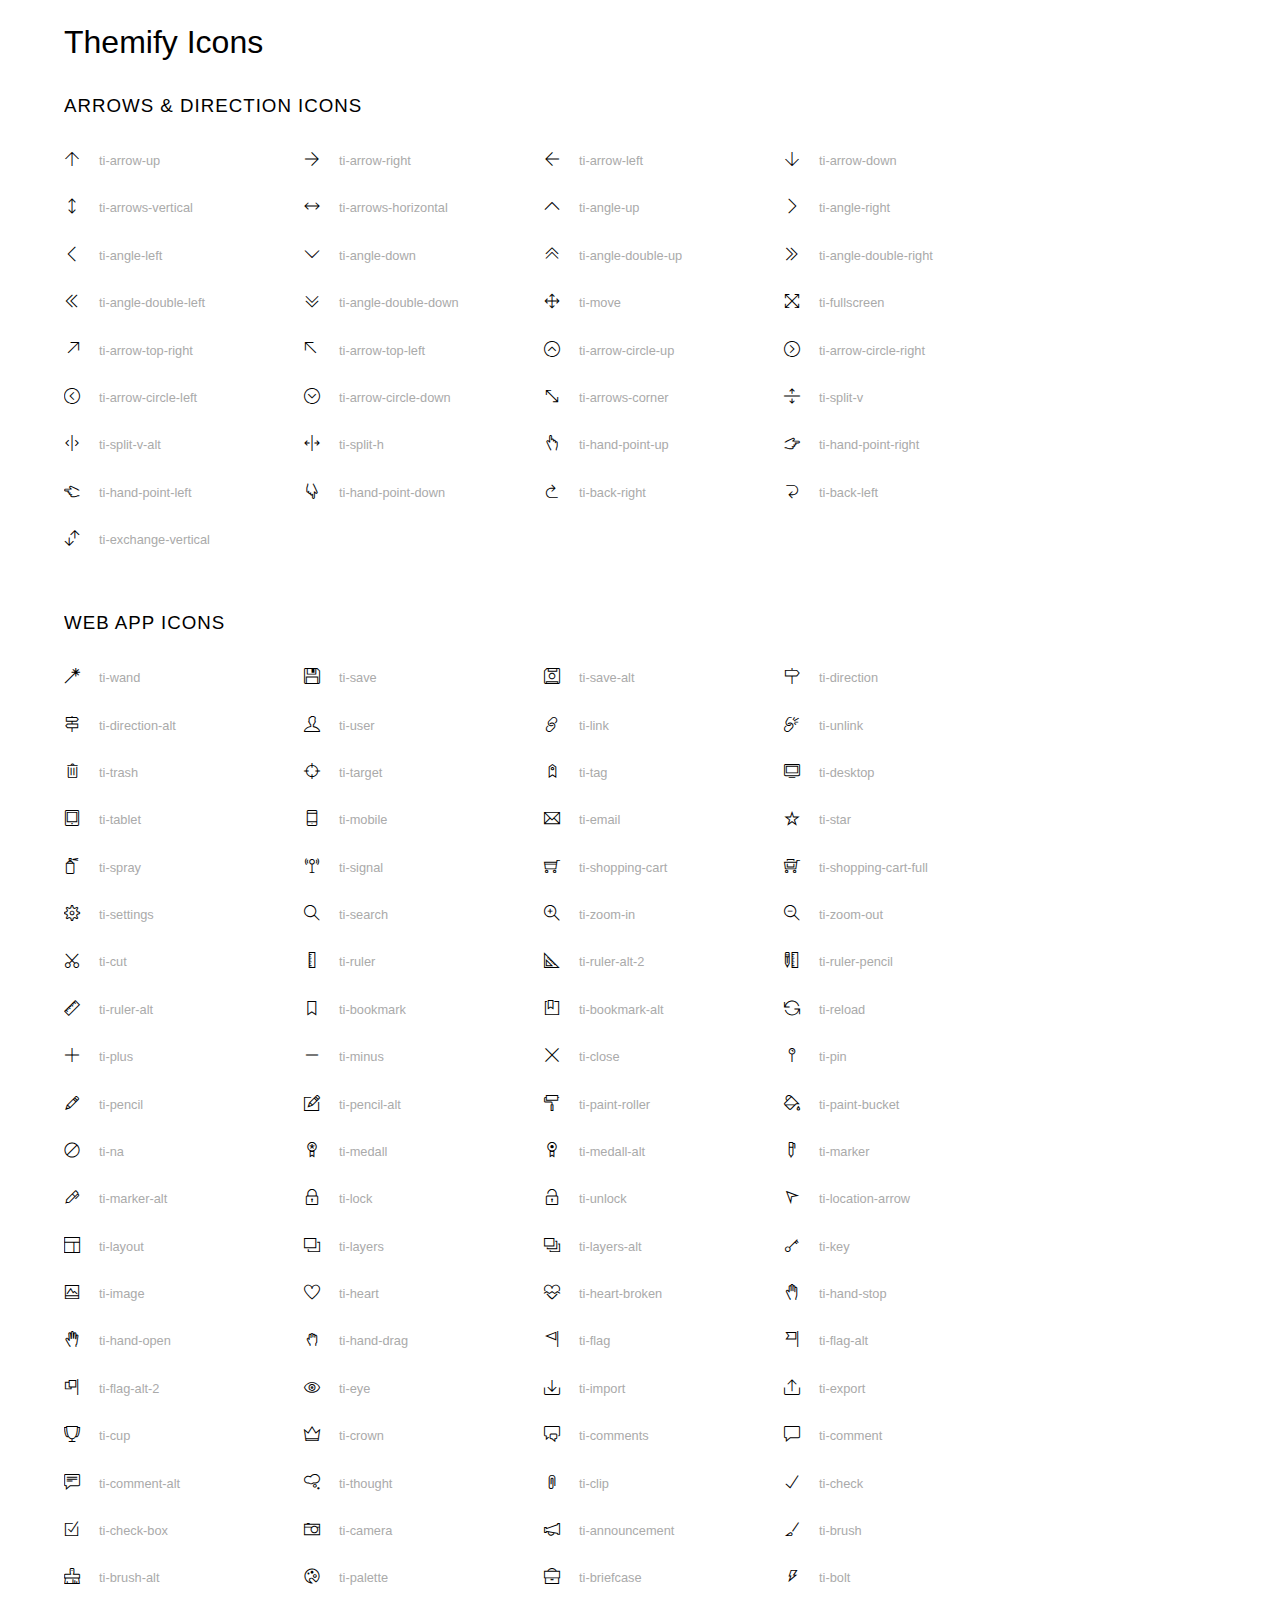
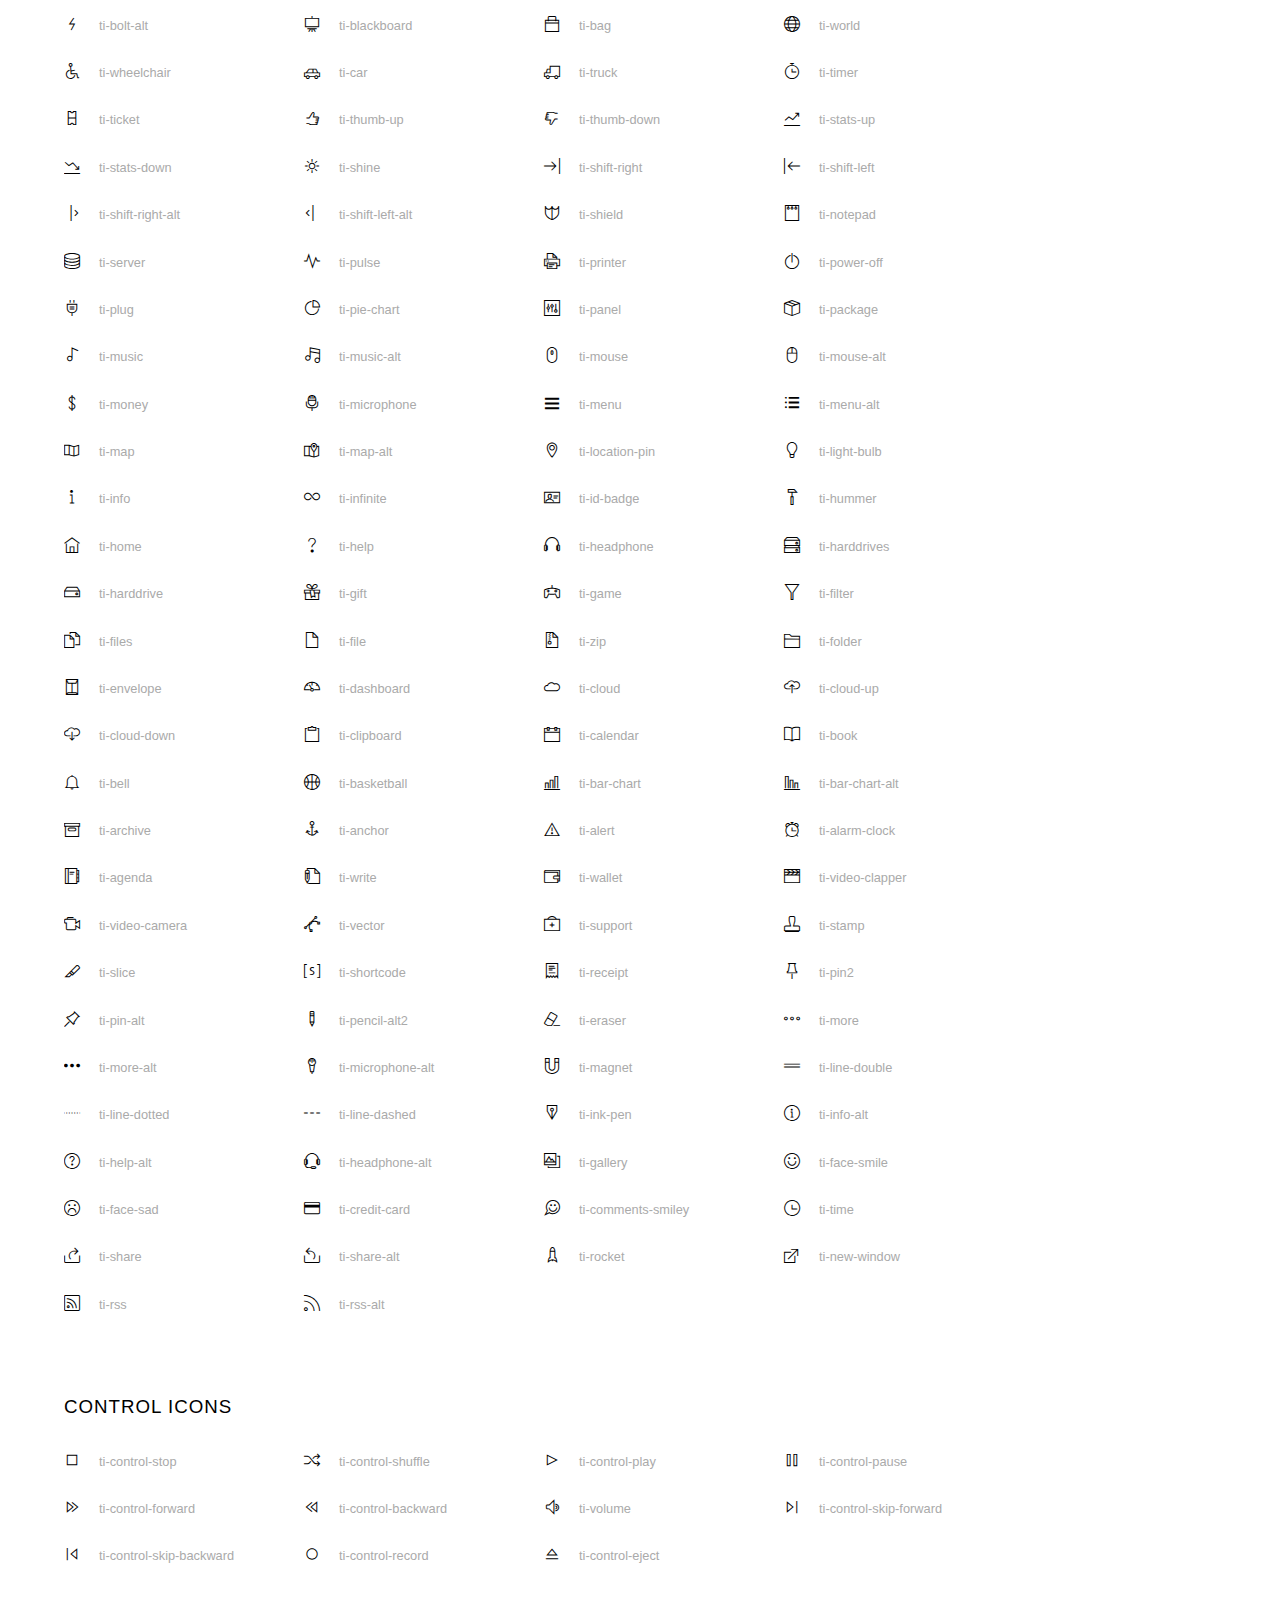
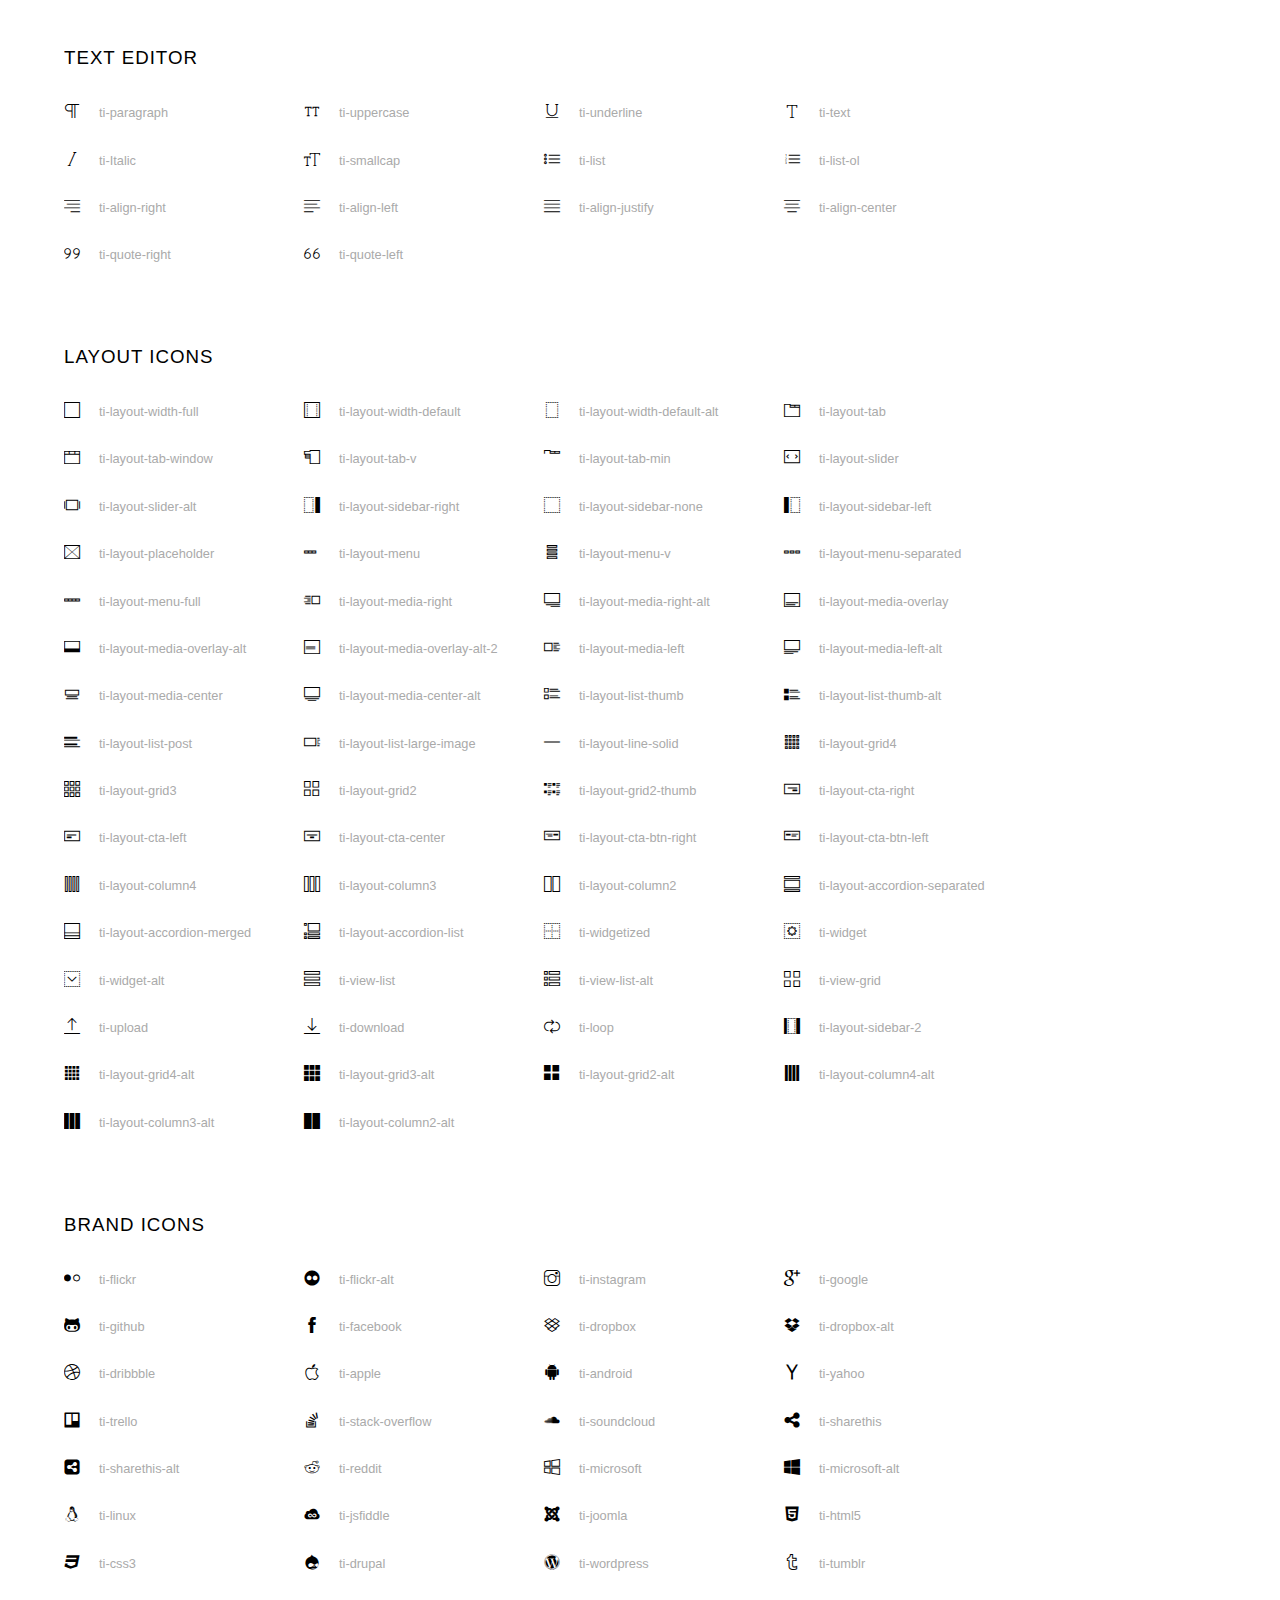
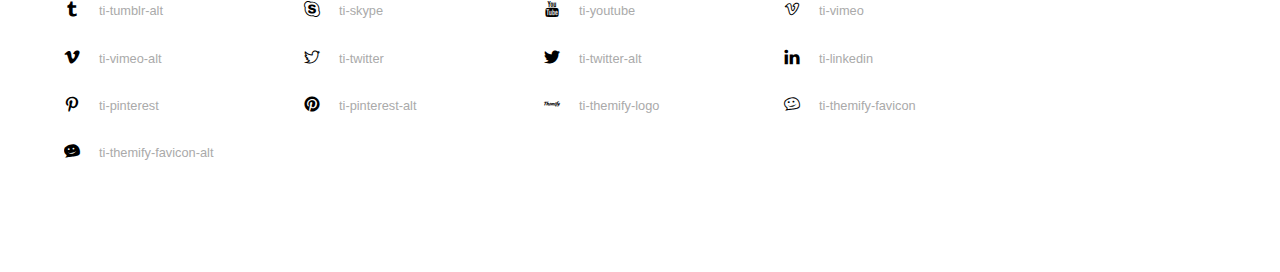
<file: cafew3school/fonts/index.html>
<!doctype html>
<html>
<head>
	<meta charset="utf-8">
	<title>Themify Icon Font</title>
	<meta name="viewport" content="width=device-width">
	<link rel="stylesheet" href="demo-files/demo.css">
	<link rel="stylesheet" href="themify-icons.css">
	<!--[if lt IE 8]><!-->
	<link rel="stylesheet" href="ie7/ie7.css">
	<!--<![endif]-->
</head>
<body>
	<h1>Themify Icons</h1>

	<div class="icon-section">

		<div class="icon-section">
			<h3>Arrows &amp; Direction Icons </h3>

			<div class="icon-container">
				<span class="ti-arrow-up"></span><span class="icon-name"> ti-arrow-up</span>
			</div>
			<div class="icon-container">
				<span class="ti-arrow-right"></span><span class="icon-name"> ti-arrow-right</span>
			</div>
			<div class="icon-container">
				<span class="ti-arrow-left"></span><span class="icon-name"> ti-arrow-left</span>
			</div>
			<div class="icon-container">
				<span class="ti-arrow-down"></span><span class="icon-name"> ti-arrow-down</span>
			</div>
			<div class="icon-container">
				<span class="ti-arrows-vertical"></span><span class="icon-name"> ti-arrows-vertical</span>
			</div>
			<div class="icon-container">
				<span class="ti-arrows-horizontal"></span><span class="icon-name"> ti-arrows-horizontal</span>
			</div>
			<div class="icon-container">
				<span class="ti-angle-up"></span><span class="icon-name"> ti-angle-up</span>
			</div>
			<div class="icon-container">
				<span class="ti-angle-right"></span><span class="icon-name"> ti-angle-right</span>
			</div>
			<div class="icon-container">
				<span class="ti-angle-left"></span><span class="icon-name"> ti-angle-left</span>
			</div>
			<div class="icon-container">
				<span class="ti-angle-down"></span><span class="icon-name"> ti-angle-down</span>
			</div>	
			<div class="icon-container">
				<span class="ti-angle-double-up"></span><span class="icon-name"> ti-angle-double-up</span>
			</div>
			<div class="icon-container">
				<span class="ti-angle-double-right"></span><span class="icon-name"> ti-angle-double-right</span>
			</div>
			<div class="icon-container">
				<span class="ti-angle-double-left"></span><span class="icon-name"> ti-angle-double-left</span>
			</div>
			<div class="icon-container">
				<span class="ti-angle-double-down"></span><span class="icon-name"> ti-angle-double-down</span>
			</div>					
			<div class="icon-container">
				<span class="ti-move"></span><span class="icon-name"> ti-move</span>
			</div>
			<div class="icon-container">
				<span class="ti-fullscreen"></span><span class="icon-name"> ti-fullscreen</span>
			</div>
			<div class="icon-container">
				<span class="ti-arrow-top-right"></span><span class="icon-name"> ti-arrow-top-right</span>
			</div>
			<div class="icon-container">
				<span class="ti-arrow-top-left"></span><span class="icon-name"> ti-arrow-top-left</span>
			</div>
			<div class="icon-container">
				<span class="ti-arrow-circle-up"></span><span class="icon-name"> ti-arrow-circle-up</span>
			</div>
			<div class="icon-container">
				<span class="ti-arrow-circle-right"></span><span class="icon-name"> ti-arrow-circle-right</span>
			</div>
			<div class="icon-container">
				<span class="ti-arrow-circle-left"></span><span class="icon-name"> ti-arrow-circle-left</span>
			</div>
			<div class="icon-container">
				<span class="ti-arrow-circle-down"></span><span class="icon-name"> ti-arrow-circle-down</span>
			</div>
			<div class="icon-container">
				<span class="ti-arrows-corner"></span><span class="icon-name"> ti-arrows-corner</span>
			</div>
			<div class="icon-container">
				<span class="ti-split-v"></span><span class="icon-name"> ti-split-v</span>
			</div>

			<div class="icon-container">
				<span class="ti-split-v-alt"></span><span class="icon-name"> ti-split-v-alt</span>
			</div>
			<div class="icon-container">
				<span class="ti-split-h"></span><span class="icon-name"> ti-split-h</span>
			</div>
			<div class="icon-container">
				<span class="ti-hand-point-up"></span><span class="icon-name"> ti-hand-point-up</span>
			</div>
			<div class="icon-container">
				<span class="ti-hand-point-right"></span><span class="icon-name"> ti-hand-point-right</span>
			</div>
			<div class="icon-container">
				<span class="ti-hand-point-left"></span><span class="icon-name"> ti-hand-point-left</span>
			</div>
			<div class="icon-container">
				<span class="ti-hand-point-down"></span><span class="icon-name"> ti-hand-point-down</span>
			</div>
			<div class="icon-container">
				<span class="ti-back-right"></span><span class="icon-name"> ti-back-right</span>
			</div>
			<div class="icon-container">
				<span class="ti-back-left"></span><span class="icon-name"> ti-back-left</span>
			</div>
			<div class="icon-container">
				<span class="ti-exchange-vertical"></span><span class="icon-name"> ti-exchange-vertical</span>
			</div>

		</div> <!-- Arrows Icons -->



		<h3>Web App Icons</h3>
		
		<div class="icon-section">

			<div class="icon-container">
				<span class="ti-wand"></span><span class="icon-name"> ti-wand</span>
			</div>
			<div class="icon-container">
				<span class="ti-save"></span><span class="icon-name"> ti-save</span>
			</div>
			<div class="icon-container">
				<span class="ti-save-alt"></span><span class="icon-name"> ti-save-alt</span>
			</div>

			<div class="icon-container">
				<span class="ti-direction"></span><span class="icon-name"> ti-direction</span>
			</div>
			<div class="icon-container">
				<span class="ti-direction-alt"></span><span class="icon-name"> ti-direction-alt</span>
			</div>
			<div class="icon-container">
				<span class="ti-user"></span><span class="icon-name"> ti-user</span>
			</div>
			<div class="icon-container">
				<span class="ti-link"></span><span class="icon-name"> ti-link</span>
			</div>
			<div class="icon-container">
				<span class="ti-unlink"></span><span class="icon-name"> ti-unlink</span>
			</div>
			<div class="icon-container">
				<span class="ti-trash"></span><span class="icon-name"> ti-trash</span>
			</div>
			<div class="icon-container">
				<span class="ti-target"></span><span class="icon-name"> ti-target</span>
			</div>
			<div class="icon-container">
				<span class="ti-tag"></span><span class="icon-name"> ti-tag</span>
			</div>
			<div class="icon-container">
				<span class="ti-desktop"></span><span class="icon-name"> ti-desktop</span>
			</div>
			<div class="icon-container">
				<span class="ti-tablet"></span><span class="icon-name"> ti-tablet</span>
			</div>
			<div class="icon-container">
				<span class="ti-mobile"></span><span class="icon-name"> ti-mobile</span>
			</div>
			<div class="icon-container">
				<span class="ti-email"></span><span class="icon-name"> ti-email</span>
			</div>	
			<div class="icon-container">
				<span class="ti-star"></span><span class="icon-name"> ti-star</span>
			</div>
			<div class="icon-container">
				<span class="ti-spray"></span><span class="icon-name"> ti-spray</span>
			</div>
			<div class="icon-container">
				<span class="ti-signal"></span><span class="icon-name"> ti-signal</span>
			</div>
			<div class="icon-container">
				<span class="ti-shopping-cart"></span><span class="icon-name"> ti-shopping-cart</span>
			</div>
			<div class="icon-container">
				<span class="ti-shopping-cart-full"></span><span class="icon-name"> ti-shopping-cart-full</span>
			</div>
			<div class="icon-container">
				<span class="ti-settings"></span><span class="icon-name"> ti-settings</span>
			</div>
			<div class="icon-container">
				<span class="ti-search"></span><span class="icon-name"> ti-search</span>
			</div>
			<div class="icon-container">
				<span class="ti-zoom-in"></span><span class="icon-name"> ti-zoom-in</span>
			</div>
			<div class="icon-container">
				<span class="ti-zoom-out"></span><span class="icon-name"> ti-zoom-out</span>
			</div>
			<div class="icon-container">
				<span class="ti-cut"></span><span class="icon-name"> ti-cut</span>
			</div>
			<div class="icon-container">
				<span class="ti-ruler"></span><span class="icon-name"> ti-ruler</span>
			</div>
			<div class="icon-container">
				<span class="ti-ruler-alt-2"></span><span class="icon-name"> ti-ruler-alt-2</span>
			</div>			
			<div class="icon-container">
				<span class="ti-ruler-pencil"></span><span class="icon-name"> ti-ruler-pencil</span>
			</div>
			<div class="icon-container">
				<span class="ti-ruler-alt"></span><span class="icon-name"> ti-ruler-alt</span>
			</div>
			<div class="icon-container">
				<span class="ti-bookmark"></span><span class="icon-name"> ti-bookmark</span>
			</div>
			<div class="icon-container">
				<span class="ti-bookmark-alt"></span><span class="icon-name"> ti-bookmark-alt</span>
			</div>
			<div class="icon-container">
				<span class="ti-reload"></span><span class="icon-name"> ti-reload</span>
			</div>
			<div class="icon-container">
				<span class="ti-plus"></span><span class="icon-name"> ti-plus</span>
			</div>
			<div class="icon-container">
				<span class="ti-minus"></span><span class="icon-name"> ti-minus</span>
			</div>
			<div class="icon-container">
				<span class="ti-close"></span><span class="icon-name"> ti-close</span>
			</div>			
			<div class="icon-container">
				<span class="ti-pin"></span><span class="icon-name"> ti-pin</span>
			</div>
			<div class="icon-container">
				<span class="ti-pencil"></span><span class="icon-name"> ti-pencil</span>
			</div>
					
		  	<div class="icon-container">
				<span class="ti-pencil-alt"></span><span class="icon-name"> ti-pencil-alt</span>
			</div>
			<div class="icon-container">
				<span class="ti-paint-roller"></span><span class="icon-name"> ti-paint-roller</span>
			</div>
			<div class="icon-container">
				<span class="ti-paint-bucket"></span><span class="icon-name"> ti-paint-bucket</span>
			</div>
			<div class="icon-container">
				<span class="ti-na"></span><span class="icon-name"> ti-na</span>
			</div>
			<div class="icon-container">
				<span class="ti-medall"></span><span class="icon-name"> ti-medall</span>
			</div>
			<div class="icon-container">
				<span class="ti-medall-alt"></span><span class="icon-name"> ti-medall-alt</span>
			</div>
			<div class="icon-container">
				<span class="ti-marker"></span><span class="icon-name"> ti-marker</span>
			</div>
			<div class="icon-container">
				<span class="ti-marker-alt"></span><span class="icon-name"> ti-marker-alt</span>
			</div>

			<div class="icon-container">
				<span class="ti-lock"></span><span class="icon-name"> ti-lock</span>
			</div>
			<div class="icon-container">
				<span class="ti-unlock"></span><span class="icon-name"> ti-unlock</span>
			</div>
			<div class="icon-container">
				<span class="ti-location-arrow"></span><span class="icon-name"> ti-location-arrow</span>
			</div>
			<div class="icon-container">
				<span class="ti-layout"></span><span class="icon-name"> ti-layout</span>
			</div>
			<div class="icon-container">
				<span class="ti-layers"></span><span class="icon-name"> ti-layers</span>
			</div>
			<div class="icon-container">
				<span class="ti-layers-alt"></span><span class="icon-name"> ti-layers-alt</span>
			</div>
			<div class="icon-container">
				<span class="ti-key"></span><span class="icon-name"> ti-key</span>
			</div>
			<div class="icon-container">
				<span class="ti-image"></span><span class="icon-name"> ti-image</span>
			</div>
			<div class="icon-container">
				<span class="ti-heart"></span><span class="icon-name"> ti-heart</span>
			</div>
			<div class="icon-container">
				<span class="ti-heart-broken"></span><span class="icon-name"> ti-heart-broken</span>
			</div>
			<div class="icon-container">
				<span class="ti-hand-stop"></span><span class="icon-name"> ti-hand-stop</span>
			</div>
			<div class="icon-container">
				<span class="ti-hand-open"></span><span class="icon-name"> ti-hand-open</span>
			</div>
			<div class="icon-container">
				<span class="ti-hand-drag"></span><span class="icon-name"> ti-hand-drag</span>
			</div>
			<div class="icon-container">
				<span class="ti-flag"></span><span class="icon-name"> ti-flag</span>
			</div>
			<div class="icon-container">
				<span class="ti-flag-alt"></span><span class="icon-name"> ti-flag-alt</span>
			</div>
			<div class="icon-container">
				<span class="ti-flag-alt-2"></span><span class="icon-name"> ti-flag-alt-2</span>
			</div>
			<div class="icon-container">
				<span class="ti-eye"></span><span class="icon-name"> ti-eye</span>
			</div>
			<div class="icon-container">
				<span class="ti-import"></span><span class="icon-name"> ti-import</span>
			</div>			
			<div class="icon-container">
				<span class="ti-export"></span><span class="icon-name"> ti-export</span>
			</div>
			<div class="icon-container">
				<span class="ti-cup"></span><span class="icon-name"> ti-cup</span>
			</div>
			<div class="icon-container">
				<span class="ti-crown"></span><span class="icon-name"> ti-crown</span>
			</div>
			<div class="icon-container">
				<span class="ti-comments"></span><span class="icon-name"> ti-comments</span>
			</div>
			<div class="icon-container">
				<span class="ti-comment"></span><span class="icon-name"> ti-comment</span>
			</div>
			<div class="icon-container">
				<span class="ti-comment-alt"></span><span class="icon-name"> ti-comment-alt</span>
			</div>
			<div class="icon-container">
				<span class="ti-thought"></span><span class="icon-name"> ti-thought</span>
			</div>			
			<div class="icon-container">
				<span class="ti-clip"></span><span class="icon-name"> ti-clip</span>
			</div>

			<div class="icon-container">
				<span class="ti-check"></span><span class="icon-name"> ti-check</span>
			</div>
			<div class="icon-container">
				<span class="ti-check-box"></span><span class="icon-name"> ti-check-box</span>
			</div>
			<div class="icon-container">
				<span class="ti-camera"></span><span class="icon-name"> ti-camera</span>
			</div>
			<div class="icon-container">
				<span class="ti-announcement"></span><span class="icon-name"> ti-announcement</span>
			</div>
			<div class="icon-container">
				<span class="ti-brush"></span><span class="icon-name"> ti-brush</span>
			</div>
			<div class="icon-container">
				<span class="ti-brush-alt"></span><span class="icon-name"> ti-brush-alt</span>
			</div>
			<div class="icon-container">
				<span class="ti-palette"></span><span class="icon-name"> ti-palette</span>
			</div>			
			<div class="icon-container">
				<span class="ti-briefcase"></span><span class="icon-name"> ti-briefcase</span>
			</div>
			<div class="icon-container">
				<span class="ti-bolt"></span><span class="icon-name"> ti-bolt</span>
			</div>
			<div class="icon-container">
				<span class="ti-bolt-alt"></span><span class="icon-name"> ti-bolt-alt</span>
			</div>
			<div class="icon-container">
				<span class="ti-blackboard"></span><span class="icon-name"> ti-blackboard</span>
			</div>
			<div class="icon-container">
				<span class="ti-bag"></span><span class="icon-name"> ti-bag</span>
			</div>
			<div class="icon-container">
				<span class="ti-world"></span><span class="icon-name"> ti-world</span>
			</div>
			<div class="icon-container">
				<span class="ti-wheelchair"></span><span class="icon-name"> ti-wheelchair</span>
			</div>
			<div class="icon-container">
				<span class="ti-car"></span><span class="icon-name"> ti-car</span>
			</div>
			<div class="icon-container">
				<span class="ti-truck"></span><span class="icon-name"> ti-truck</span>
			</div>
			<div class="icon-container">
				<span class="ti-timer"></span><span class="icon-name"> ti-timer</span>
			</div>
			<div class="icon-container">
				<span class="ti-ticket"></span><span class="icon-name"> ti-ticket</span>
			</div>
			<div class="icon-container">
				<span class="ti-thumb-up"></span><span class="icon-name"> ti-thumb-up</span>
			</div>
			<div class="icon-container">
				<span class="ti-thumb-down"></span><span class="icon-name"> ti-thumb-down</span>
			</div>

			<div class="icon-container">
				<span class="ti-stats-up"></span><span class="icon-name"> ti-stats-up</span>
			</div>
			<div class="icon-container">
				<span class="ti-stats-down"></span><span class="icon-name"> ti-stats-down</span>
			</div>
			<div class="icon-container">
				<span class="ti-shine"></span><span class="icon-name"> ti-shine</span>
			</div>
			<div class="icon-container">
				<span class="ti-shift-right"></span><span class="icon-name"> ti-shift-right</span>
			</div>
			<div class="icon-container">
				<span class="ti-shift-left"></span><span class="icon-name"> ti-shift-left</span>
			</div>

			<div class="icon-container">
				<span class="ti-shift-right-alt"></span><span class="icon-name"> ti-shift-right-alt</span>
			</div>
			<div class="icon-container">
				<span class="ti-shift-left-alt"></span><span class="icon-name"> ti-shift-left-alt</span>
			</div>
			<div class="icon-container">
				<span class="ti-shield"></span><span class="icon-name"> ti-shield</span>
			</div>
			<div class="icon-container">
				<span class="ti-notepad"></span><span class="icon-name"> ti-notepad</span>
			</div>
			<div class="icon-container">
				<span class="ti-server"></span><span class="icon-name"> ti-server</span>
			</div>

			<div class="icon-container">
				<span class="ti-pulse"></span><span class="icon-name"> ti-pulse</span>
			</div>
			<div class="icon-container">
				<span class="ti-printer"></span><span class="icon-name"> ti-printer</span>
			</div>
			<div class="icon-container">
				<span class="ti-power-off"></span><span class="icon-name"> ti-power-off</span>
			</div>
			<div class="icon-container">
				<span class="ti-plug"></span><span class="icon-name"> ti-plug</span>
			</div>
			<div class="icon-container">
				<span class="ti-pie-chart"></span><span class="icon-name"> ti-pie-chart</span>
			</div>

			<div class="icon-container">
				<span class="ti-panel"></span><span class="icon-name"> ti-panel</span>
			</div>
			<div class="icon-container">
				<span class="ti-package"></span><span class="icon-name"> ti-package</span>
			</div>
			<div class="icon-container">
				<span class="ti-music"></span><span class="icon-name"> ti-music</span>
			</div>
			<div class="icon-container">
				<span class="ti-music-alt"></span><span class="icon-name"> ti-music-alt</span>
			</div>
			<div class="icon-container">
				<span class="ti-mouse"></span><span class="icon-name"> ti-mouse</span>
			</div>
			<div class="icon-container">
				<span class="ti-mouse-alt"></span><span class="icon-name"> ti-mouse-alt</span>
			</div>
			<div class="icon-container">
				<span class="ti-money"></span><span class="icon-name"> ti-money</span>
			</div>
			<div class="icon-container">
				<span class="ti-microphone"></span><span class="icon-name"> ti-microphone</span>
			</div>
			<div class="icon-container">
				<span class="ti-menu"></span><span class="icon-name"> ti-menu</span>
			</div>
			<div class="icon-container">
				<span class="ti-menu-alt"></span><span class="icon-name"> ti-menu-alt</span>
			</div>
			<div class="icon-container">
				<span class="ti-map"></span><span class="icon-name"> ti-map</span>
			</div>
			<div class="icon-container">
				<span class="ti-map-alt"></span><span class="icon-name"> ti-map-alt</span>
			</div>

			<div class="icon-container">
				<span class="ti-location-pin"></span><span class="icon-name"> ti-location-pin</span>
			</div>

			<div class="icon-container">
				<span class="ti-light-bulb"></span><span class="icon-name"> ti-light-bulb</span>
			</div>
			<div class="icon-container">
				<span class="ti-info"></span><span class="icon-name"> ti-info</span>
			</div>
			<div class="icon-container">
				<span class="ti-infinite"></span><span class="icon-name"> ti-infinite</span>
			</div>
			<div class="icon-container">
				<span class="ti-id-badge"></span><span class="icon-name"> ti-id-badge</span>
			</div>
			<div class="icon-container">
				<span class="ti-hummer"></span><span class="icon-name"> ti-hummer</span>
			</div>
			<div class="icon-container">
				<span class="ti-home"></span><span class="icon-name"> ti-home</span>
			</div>
			<div class="icon-container">
				<span class="ti-help"></span><span class="icon-name"> ti-help</span>
			</div>
			<div class="icon-container">
				<span class="ti-headphone"></span><span class="icon-name"> ti-headphone</span>
			</div>
			<div class="icon-container">
				<span class="ti-harddrives"></span><span class="icon-name"> ti-harddrives</span>
			</div>
			<div class="icon-container">
				<span class="ti-harddrive"></span><span class="icon-name"> ti-harddrive</span>
			</div>
			<div class="icon-container">
				<span class="ti-gift"></span><span class="icon-name"> ti-gift</span>
			</div>
			<div class="icon-container">
				<span class="ti-game"></span><span class="icon-name"> ti-game</span>
			</div>
			<div class="icon-container">
				<span class="ti-filter"></span><span class="icon-name"> ti-filter</span>
			</div>
			<div class="icon-container">
				<span class="ti-files"></span><span class="icon-name"> ti-files</span>
			</div>
			<div class="icon-container">
				<span class="ti-file"></span><span class="icon-name"> ti-file</span>
			</div>
			<div class="icon-container">
				<span class="ti-zip"></span><span class="icon-name"> ti-zip</span>
			</div>
			<div class="icon-container">
				<span class="ti-folder"></span><span class="icon-name"> ti-folder</span>
			</div>			
			<div class="icon-container">
				<span class="ti-envelope"></span><span class="icon-name"> ti-envelope</span>
			</div>


			<div class="icon-container">
				<span class="ti-dashboard"></span><span class="icon-name"> ti-dashboard</span>
			</div>
			<div class="icon-container">
				<span class="ti-cloud"></span><span class="icon-name"> ti-cloud</span>
			</div>
			<div class="icon-container">
				<span class="ti-cloud-up"></span><span class="icon-name"> ti-cloud-up</span>
			</div>
			<div class="icon-container">
				<span class="ti-cloud-down"></span><span class="icon-name"> ti-cloud-down</span>
			</div>
			<div class="icon-container">
				<span class="ti-clipboard"></span><span class="icon-name"> ti-clipboard</span>
			</div>
			<div class="icon-container">
				<span class="ti-calendar"></span><span class="icon-name"> ti-calendar</span>
			</div>
			<div class="icon-container">
				<span class="ti-book"></span><span class="icon-name"> ti-book</span>
			</div>
			<div class="icon-container">
				<span class="ti-bell"></span><span class="icon-name"> ti-bell</span>
			</div>
			<div class="icon-container">
				<span class="ti-basketball"></span><span class="icon-name"> ti-basketball</span>
			</div>
			<div class="icon-container">
				<span class="ti-bar-chart"></span><span class="icon-name"> ti-bar-chart</span>
			</div>
			<div class="icon-container">
				<span class="ti-bar-chart-alt"></span><span class="icon-name"> ti-bar-chart-alt</span>
			</div>


			<div class="icon-container">
				<span class="ti-archive"></span><span class="icon-name"> ti-archive</span>
			</div>
			<div class="icon-container">
				<span class="ti-anchor"></span><span class="icon-name"> ti-anchor</span>
			</div>

			<div class="icon-container">
				<span class="ti-alert"></span><span class="icon-name"> ti-alert</span>
			</div>
			<div class="icon-container">
				<span class="ti-alarm-clock"></span><span class="icon-name"> ti-alarm-clock</span>
			</div>
			<div class="icon-container">
				<span class="ti-agenda"></span><span class="icon-name"> ti-agenda</span>
			</div>
			<div class="icon-container">
				<span class="ti-write"></span><span class="icon-name"> ti-write</span>
			</div>

			<div class="icon-container">
				<span class="ti-wallet"></span><span class="icon-name"> ti-wallet</span>
			</div>
			<div class="icon-container">
				<span class="ti-video-clapper"></span><span class="icon-name"> ti-video-clapper</span>
			</div>
			<div class="icon-container">
				<span class="ti-video-camera"></span><span class="icon-name"> ti-video-camera</span>
			</div>
			<div class="icon-container">
				<span class="ti-vector"></span><span class="icon-name"> ti-vector</span>
			</div>

			<div class="icon-container">
				<span class="ti-support"></span><span class="icon-name"> ti-support</span>
			</div>
			<div class="icon-container">
				<span class="ti-stamp"></span><span class="icon-name"> ti-stamp</span>
			</div>
			<div class="icon-container">
				<span class="ti-slice"></span><span class="icon-name"> ti-slice</span>
			</div>
			<div class="icon-container">
				<span class="ti-shortcode"></span><span class="icon-name"> ti-shortcode</span>
			</div>
			<div class="icon-container">
				<span class="ti-receipt"></span><span class="icon-name"> ti-receipt</span>
			</div>
			<div class="icon-container">
				<span class="ti-pin2"></span><span class="icon-name"> ti-pin2</span>
			</div>
			<div class="icon-container">
				<span class="ti-pin-alt"></span><span class="icon-name"> ti-pin-alt</span>
			</div>
			<div class="icon-container">
				<span class="ti-pencil-alt2"></span><span class="icon-name"> ti-pencil-alt2</span>
			</div>
			<div class="icon-container">
				<span class="ti-eraser"></span><span class="icon-name"> ti-eraser</span>
			</div>			
			<div class="icon-container">
				<span class="ti-more"></span><span class="icon-name"> ti-more</span>
			</div>
			<div class="icon-container">
				<span class="ti-more-alt"></span><span class="icon-name"> ti-more-alt</span>
			</div>
			<div class="icon-container">
				<span class="ti-microphone-alt"></span><span class="icon-name"> ti-microphone-alt</span>
			</div>
			<div class="icon-container">
				<span class="ti-magnet"></span><span class="icon-name"> ti-magnet</span>
			</div>
			<div class="icon-container">
				<span class="ti-line-double"></span><span class="icon-name"> ti-line-double</span>
			</div>
			<div class="icon-container">
				<span class="ti-line-dotted"></span><span class="icon-name"> ti-line-dotted</span>
			</div>
			<div class="icon-container">
				<span class="ti-line-dashed"></span><span class="icon-name"> ti-line-dashed</span>
			</div>

			<div class="icon-container">
				<span class="ti-ink-pen"></span><span class="icon-name"> ti-ink-pen</span>
			</div>
			<div class="icon-container">
				<span class="ti-info-alt"></span><span class="icon-name"> ti-info-alt</span>
			</div>
			<div class="icon-container">
				<span class="ti-help-alt"></span><span class="icon-name"> ti-help-alt</span>
			</div>
			<div class="icon-container">
				<span class="ti-headphone-alt"></span><span class="icon-name"> ti-headphone-alt</span>
			</div>

			<div class="icon-container">
				<span class="ti-gallery"></span><span class="icon-name"> ti-gallery</span>
			</div>
			<div class="icon-container">
				<span class="ti-face-smile"></span><span class="icon-name"> ti-face-smile</span>
			</div>
			<div class="icon-container">
				<span class="ti-face-sad"></span><span class="icon-name"> ti-face-sad</span>
			</div>
			<div class="icon-container">
				<span class="ti-credit-card"></span><span class="icon-name"> ti-credit-card</span>
			</div>
			<div class="icon-container">
				<span class="ti-comments-smiley"></span><span class="icon-name"> ti-comments-smiley</span>
			</div>
			<div class="icon-container">
				<span class="ti-time"></span><span class="icon-name"> ti-time</span>
			</div>
			<div class="icon-container">
				<span class="ti-share"></span><span class="icon-name"> ti-share</span>
			</div>
			<div class="icon-container">
				<span class="ti-share-alt"></span><span class="icon-name"> ti-share-alt</span>
			</div>
			<div class="icon-container">
				<span class="ti-rocket"></span><span class="icon-name"> ti-rocket</span>
			</div>

			<div class="icon-container">
				<span class="ti-new-window"></span><span class="icon-name"> ti-new-window</span>
			</div>

			<div class="icon-container">
				<span class="ti-rss"></span><span class="icon-name"> ti-rss</span>
			</div>

			<div class="icon-container">
				<span class="ti-rss-alt"></span><span class="icon-name"> ti-rss-alt</span>
			</div>
			
		</div><!-- Web App Icons -->


		<div class="icon-section">
			<h3>Control Icons</h3>
			<div class="icon-container">
				<span class="ti-control-stop"></span><span class="icon-name"> ti-control-stop</span>
			</div>
			<div class="icon-container">
				<span class="ti-control-shuffle"></span><span class="icon-name"> ti-control-shuffle</span>
			</div>
			<div class="icon-container">
				<span class="ti-control-play"></span><span class="icon-name"> ti-control-play</span>
			</div>
			<div class="icon-container">
				<span class="ti-control-pause"></span><span class="icon-name"> ti-control-pause</span>
			</div>
			<div class="icon-container">
				<span class="ti-control-forward"></span><span class="icon-name"> ti-control-forward</span>
			</div>
			<div class="icon-container">
				<span class="ti-control-backward"></span><span class="icon-name"> ti-control-backward</span>
			</div>	
			<div class="icon-container">
				<span class="ti-volume"></span><span class="icon-name"> ti-volume</span>
			</div>
			<div class="icon-container">
				<span class="ti-control-skip-forward"></span><span class="icon-name"> ti-control-skip-forward</span>
			</div>
			<div class="icon-container">
				<span class="ti-control-skip-backward"></span><span class="icon-name"> ti-control-skip-backward</span>
			</div>
			<div class="icon-container">
				<span class="ti-control-record"></span><span class="icon-name"> ti-control-record</span>
			</div>
			<div class="icon-container">
				<span class="ti-control-eject"></span><span class="icon-name"> ti-control-eject</span>
			</div>			
		</div> <!-- Control Icons -->


		<div class="icon-section">
			<h3>Text Editor</h3>

			<div class="icon-container">
				<span class="ti-paragraph"></span><span class="icon-name"> ti-paragraph</span>
			</div>
			<div class="icon-container">
				<span class="ti-uppercase"></span><span class="icon-name"> ti-uppercase</span>
			</div>

			<div class="icon-container">
				<span class="ti-underline"></span><span class="icon-name"> ti-underline</span>
			</div>
			<div class="icon-container">
				<span class="ti-text"></span><span class="icon-name"> ti-text</span>
			</div>
			<div class="icon-container">
				<span class="ti-Italic"></span><span class="icon-name"> ti-Italic</span>
			</div>
			<div class="icon-container">
				<span class="ti-smallcap"></span><span class="icon-name"> ti-smallcap</span>
			</div>
			<div class="icon-container">
				<span class="ti-list"></span><span class="icon-name"> ti-list</span>
			</div>
			<div class="icon-container">
				<span class="ti-list-ol"></span><span class="icon-name"> ti-list-ol</span>
			</div>
			<div class="icon-container">
				<span class="ti-align-right"></span><span class="icon-name"> ti-align-right</span>
			</div>
			<div class="icon-container">
				<span class="ti-align-left"></span><span class="icon-name"> ti-align-left</span>
			</div>
			<div class="icon-container">
				<span class="ti-align-justify"></span><span class="icon-name"> ti-align-justify</span>
			</div>
			<div class="icon-container">
				<span class="ti-align-center"></span><span class="icon-name"> ti-align-center</span>
			</div>
			<div class="icon-container">
				<span class="ti-quote-right"></span><span class="icon-name"> ti-quote-right</span>
			</div>
			<div class="icon-container">
				<span class="ti-quote-left"></span><span class="icon-name"> ti-quote-left</span>
			</div>

		</div> <!-- Text Editor -->



		<div class="icon-section">
			<h3>Layout Icons</h3>
			<div class="icon-container">
				<span class="ti-layout-width-full"></span><span class="icon-name"> ti-layout-width-full</span>
			</div>
			<div class="icon-container">
				<span class="ti-layout-width-default"></span><span class="icon-name"> ti-layout-width-default</span>
			</div>
			<div class="icon-container">
				<span class="ti-layout-width-default-alt"></span><span class="icon-name"> ti-layout-width-default-alt</span>
			</div>
			<div class="icon-container">
				<span class="ti-layout-tab"></span><span class="icon-name"> ti-layout-tab</span>
			</div>
			<div class="icon-container">
				<span class="ti-layout-tab-window"></span><span class="icon-name"> ti-layout-tab-window</span>
			</div>
			<div class="icon-container">
				<span class="ti-layout-tab-v"></span><span class="icon-name"> ti-layout-tab-v</span>
			</div>
			<div class="icon-container">
				<span class="ti-layout-tab-min"></span><span class="icon-name"> ti-layout-tab-min</span>
			</div>
			<div class="icon-container">
				<span class="ti-layout-slider"></span><span class="icon-name"> ti-layout-slider</span>
			</div>
			<div class="icon-container">
				<span class="ti-layout-slider-alt"></span><span class="icon-name"> ti-layout-slider-alt</span>
			</div>
			<div class="icon-container">
				<span class="ti-layout-sidebar-right"></span><span class="icon-name"> ti-layout-sidebar-right</span>
			</div>
			<div class="icon-container">
				<span class="ti-layout-sidebar-none"></span><span class="icon-name"> ti-layout-sidebar-none</span>
			</div>
			<div class="icon-container">
				<span class="ti-layout-sidebar-left"></span><span class="icon-name"> ti-layout-sidebar-left</span>
			</div>
			<div class="icon-container">
				<span class="ti-layout-placeholder"></span><span class="icon-name"> ti-layout-placeholder</span>
			</div>
			<div class="icon-container">
				<span class="ti-layout-menu"></span><span class="icon-name"> ti-layout-menu</span>
			</div>
			<div class="icon-container">
				<span class="ti-layout-menu-v"></span><span class="icon-name"> ti-layout-menu-v</span>
			</div>
			<div class="icon-container">
				<span class="ti-layout-menu-separated"></span><span class="icon-name"> ti-layout-menu-separated</span>
			</div>
			<div class="icon-container">
				<span class="ti-layout-menu-full"></span><span class="icon-name"> ti-layout-menu-full</span>
			</div>
			<div class="icon-container">
				<span class="ti-layout-media-right"></span><span class="icon-name"> ti-layout-media-right</span>
			</div>
			<div class="icon-container">
				<span class="ti-layout-media-right-alt"></span><span class="icon-name"> ti-layout-media-right-alt</span>
			</div>
			<div class="icon-container">
				<span class="ti-layout-media-overlay"></span><span class="icon-name"> ti-layout-media-overlay</span>
			</div>
			<div class="icon-container">
				<span class="ti-layout-media-overlay-alt"></span><span class="icon-name"> ti-layout-media-overlay-alt</span>
			</div>
			<div class="icon-container">
				<span class="ti-layout-media-overlay-alt-2"></span><span class="icon-name"> ti-layout-media-overlay-alt-2</span>
			</div>
			<div class="icon-container">
				<span class="ti-layout-media-left"></span><span class="icon-name"> ti-layout-media-left</span>
			</div>
			<div class="icon-container">
				<span class="ti-layout-media-left-alt"></span><span class="icon-name"> ti-layout-media-left-alt</span>
			</div>
			<div class="icon-container">
				<span class="ti-layout-media-center"></span><span class="icon-name"> ti-layout-media-center</span>
			</div>
			<div class="icon-container">
				<span class="ti-layout-media-center-alt"></span><span class="icon-name"> ti-layout-media-center-alt</span>
			</div>
			<div class="icon-container">
				<span class="ti-layout-list-thumb"></span><span class="icon-name"> ti-layout-list-thumb</span>
			</div>
			<div class="icon-container">
				<span class="ti-layout-list-thumb-alt"></span><span class="icon-name"> ti-layout-list-thumb-alt</span>
			</div>
			<div class="icon-container">
				<span class="ti-layout-list-post"></span><span class="icon-name"> ti-layout-list-post</span>
			</div>
			<div class="icon-container">
				<span class="ti-layout-list-large-image"></span><span class="icon-name"> ti-layout-list-large-image</span>
			</div>
			<div class="icon-container">
				<span class="ti-layout-line-solid"></span><span class="icon-name"> ti-layout-line-solid</span>
			</div>
			<div class="icon-container">
				<span class="ti-layout-grid4"></span><span class="icon-name"> ti-layout-grid4</span>
			</div>
			<div class="icon-container">
				<span class="ti-layout-grid3"></span><span class="icon-name"> ti-layout-grid3</span>
			</div>
			<div class="icon-container">
				<span class="ti-layout-grid2"></span><span class="icon-name"> ti-layout-grid2</span>
			</div>
			<div class="icon-container">
				<span class="ti-layout-grid2-thumb"></span><span class="icon-name"> ti-layout-grid2-thumb</span>
			</div>
			<div class="icon-container">
				<span class="ti-layout-cta-right"></span><span class="icon-name"> ti-layout-cta-right</span>
			</div>
			<div class="icon-container">
				<span class="ti-layout-cta-left"></span><span class="icon-name"> ti-layout-cta-left</span>
			</div>
			<div class="icon-container">
				<span class="ti-layout-cta-center"></span><span class="icon-name"> ti-layout-cta-center</span>
			</div>
			<div class="icon-container">
				<span class="ti-layout-cta-btn-right"></span><span class="icon-name"> ti-layout-cta-btn-right</span>
			</div>
			<div class="icon-container">
				<span class="ti-layout-cta-btn-left"></span><span class="icon-name"> ti-layout-cta-btn-left</span>
			</div>
			<div class="icon-container">
				<span class="ti-layout-column4"></span><span class="icon-name"> ti-layout-column4</span>
			</div>
			<div class="icon-container">
				<span class="ti-layout-column3"></span><span class="icon-name"> ti-layout-column3</span>
			</div>
			<div class="icon-container">
				<span class="ti-layout-column2"></span><span class="icon-name"> ti-layout-column2</span>
			</div>
			<div class="icon-container">
				<span class="ti-layout-accordion-separated"></span><span class="icon-name"> ti-layout-accordion-separated</span>
			</div>
			<div class="icon-container">
				<span class="ti-layout-accordion-merged"></span><span class="icon-name"> ti-layout-accordion-merged</span>
			</div>
			<div class="icon-container">
				<span class="ti-layout-accordion-list"></span><span class="icon-name"> ti-layout-accordion-list</span>
			</div>
			<div class="icon-container">
				<span class="ti-widgetized"></span><span class="icon-name"> ti-widgetized</span>
			</div>
			<div class="icon-container">
				<span class="ti-widget"></span><span class="icon-name"> ti-widget</span>
			</div>
			<div class="icon-container">
				<span class="ti-widget-alt"></span><span class="icon-name"> ti-widget-alt</span>
			</div>
			<div class="icon-container">
				<span class="ti-view-list"></span><span class="icon-name"> ti-view-list</span>
			</div>
			<div class="icon-container">
				<span class="ti-view-list-alt"></span><span class="icon-name"> ti-view-list-alt</span>
			</div>
			<div class="icon-container">
				<span class="ti-view-grid"></span><span class="icon-name"> ti-view-grid</span>
			</div>
			<div class="icon-container">
				<span class="ti-upload"></span><span class="icon-name"> ti-upload</span>
			</div>
			<div class="icon-container">
				<span class="ti-download"></span><span class="icon-name"> ti-download</span>
			</div>	
			<div class="icon-container">
				<span class="ti-loop"></span><span class="icon-name"> ti-loop</span>
			</div>
			<div class="icon-container">
				<span class="ti-layout-sidebar-2"></span><span class="icon-name"> ti-layout-sidebar-2</span>
			</div>
			<div class="icon-container">
				<span class="ti-layout-grid4-alt"></span><span class="icon-name"> ti-layout-grid4-alt</span>
			</div>
			<div class="icon-container">
				<span class="ti-layout-grid3-alt"></span><span class="icon-name"> ti-layout-grid3-alt</span>
			</div>
			<div class="icon-container">
				<span class="ti-layout-grid2-alt"></span><span class="icon-name"> ti-layout-grid2-alt</span>
			</div>
			<div class="icon-container">
				<span class="ti-layout-column4-alt"></span><span class="icon-name"> ti-layout-column4-alt</span>
			</div>
			<div class="icon-container">
				<span class="ti-layout-column3-alt"></span><span class="icon-name"> ti-layout-column3-alt</span>
			</div>
			<div class="icon-container">
				<span class="ti-layout-column2-alt"></span><span class="icon-name"> ti-layout-column2-alt</span>
			</div>		


		</div> <!-- Layout Icons -->


		<div class="icon-section">
			<h3>Brand Icons</h3>

			<div class="icon-container">
				<span class="ti-flickr"></span><span class="icon-name"> ti-flickr</span>
			</div>
			<div class="icon-container">
				<span class="ti-flickr-alt"></span><span class="icon-name"> ti-flickr-alt</span>
			</div>			
			<div class="icon-container">
				<span class="ti-instagram"></span><span class="icon-name"> ti-instagram</span>
			</div>
			<div class="icon-container">
				<span class="ti-google"></span><span class="icon-name"> ti-google</span>
			</div>
			<div class="icon-container">
				<span class="ti-github"></span><span class="icon-name"> ti-github</span>
			</div>

			<div class="icon-container">
				<span class="ti-facebook"></span><span class="icon-name"> ti-facebook</span>
			</div>
			<div class="icon-container">
				<span class="ti-dropbox"></span><span class="icon-name"> ti-dropbox</span>
			</div>
			<div class="icon-container">
				<span class="ti-dropbox-alt"></span><span class="icon-name"> ti-dropbox-alt</span>
			</div>
			<div class="icon-container">
				<span class="ti-dribbble"></span><span class="icon-name"> ti-dribbble</span>
			</div>
			<div class="icon-container">
				<span class="ti-apple"></span><span class="icon-name"> ti-apple</span>
			</div>
			<div class="icon-container">
				<span class="ti-android"></span><span class="icon-name"> ti-android</span>
			</div>
			<div class="icon-container">
				<span class="ti-yahoo"></span><span class="icon-name"> ti-yahoo</span>
			</div>
			<div class="icon-container">
				<span class="ti-trello"></span><span class="icon-name"> ti-trello</span>
			</div>
			<div class="icon-container">
				<span class="ti-stack-overflow"></span><span class="icon-name"> ti-stack-overflow</span>
			</div>
			<div class="icon-container">
				<span class="ti-soundcloud"></span><span class="icon-name"> ti-soundcloud</span>
			</div>
			<div class="icon-container">
				<span class="ti-sharethis"></span><span class="icon-name"> ti-sharethis</span>
			</div>
			<div class="icon-container">
				<span class="ti-sharethis-alt"></span><span class="icon-name"> ti-sharethis-alt</span>
			</div>
			<div class="icon-container">
				<span class="ti-reddit"></span><span class="icon-name"> ti-reddit</span>
			</div>

			<div class="icon-container">
				<span class="ti-microsoft"></span><span class="icon-name"> ti-microsoft</span>
			</div>
			<div class="icon-container">
				<span class="ti-microsoft-alt"></span><span class="icon-name"> ti-microsoft-alt</span>
			</div>
			<div class="icon-container">
				<span class="ti-linux"></span><span class="icon-name"> ti-linux</span>
			</div>
			<div class="icon-container">
				<span class="ti-jsfiddle"></span><span class="icon-name"> ti-jsfiddle</span>
			</div>
			<div class="icon-container">
				<span class="ti-joomla"></span><span class="icon-name"> ti-joomla</span>
			</div>
			<div class="icon-container">
				<span class="ti-html5"></span><span class="icon-name"> ti-html5</span>
			</div>
			<div class="icon-container">
				<span class="ti-css3"></span><span class="icon-name"> ti-css3</span>
			</div>	
			<div class="icon-container">
				<span class="ti-drupal"></span><span class="icon-name"> ti-drupal</span>
			</div>
			<div class="icon-container">
				<span class="ti-wordpress"></span><span class="icon-name"> ti-wordpress</span>
			</div>		
			<div class="icon-container">
				<span class="ti-tumblr"></span><span class="icon-name"> ti-tumblr</span>
			</div>
			<div class="icon-container">
				<span class="ti-tumblr-alt"></span><span class="icon-name"> ti-tumblr-alt</span>
			</div>
			<div class="icon-container">
				<span class="ti-skype"></span><span class="icon-name"> ti-skype</span>
			</div>
			<div class="icon-container">
				<span class="ti-youtube"></span><span class="icon-name"> ti-youtube</span>
			</div>
			<div class="icon-container">
				<span class="ti-vimeo"></span><span class="icon-name"> ti-vimeo</span>
			</div>
			<div class="icon-container">
				<span class="ti-vimeo-alt"></span><span class="icon-name"> ti-vimeo-alt</span>
			</div>			
			<div class="icon-container">
				<span class="ti-twitter"></span><span class="icon-name"> ti-twitter</span>
			</div>
			<div class="icon-container">
				<span class="ti-twitter-alt"></span><span class="icon-name"> ti-twitter-alt</span>
			</div>
			<div class="icon-container">
				<span class="ti-linkedin"></span><span class="icon-name"> ti-linkedin</span>
			</div>
			<div class="icon-container">
				<span class="ti-pinterest"></span><span class="icon-name"> ti-pinterest</span>
			</div>

			<div class="icon-container">
				<span class="ti-pinterest-alt"></span><span class="icon-name"> ti-pinterest-alt</span>
			</div>
			<div class="icon-container">
				<span class="ti-themify-logo"></span><span class="icon-name"> ti-themify-logo</span>
			</div>
			<div class="icon-container">
				<span class="ti-themify-favicon"></span><span class="icon-name"> ti-themify-favicon</span>
			</div>
			<div class="icon-container">
				<span class="ti-themify-favicon-alt"></span><span class="icon-name"> ti-themify-favicon-alt</span>
			</div>

		</div> <!-- brand Icons -->

	</div>

</body>
</html>
</file>
<file: cafew3school/fonts/demo-files/demo.css>
body {
	font: normal 1em/1.5em Arial, Helvetica, sans-serif;
	max-width: 90%;
	margin: 30px auto 0;
}
h1, h3 {
	font-weight: normal;
}
h3 {
	font-size: 1.4;
	text-transform: uppercase;
	letter-spacing: 1px;
}

.icon-section {
	margin: 0 0 3em;
	clear: both;
	overflow: hidden;
}
.icon-container {
	width: 240px; 
	padding: .7em 0;
	float: left; 
	position: relative;
	text-align: left;
}
.icon-container [class^="ti-"], 
.icon-container [class*=" ti-"] {
	color: #000;
	position: absolute;
	margin-top: 3px;
	transition: .3s;
}
.icon-container:hover [class^="ti-"],
.icon-container:hover [class*=" ti-"] {
	font-size: 2.2em;
	margin-top: -5px;
}
.icon-container:hover .icon-name {
	color: #000;
}
.icon-name {
	color: #aaa;
	margin-left: 35px;
	font-size: .8em;
	transition: .3s;
}
.icon-container:hover .icon-name {
	margin-left: 45px;
}
</file>
<file: cafew3school/fonts/themify-icons.css>
@font-face {
	font-family: 'themify';
	src:url('fonts/themify.eot?-fvbane');
	src:url('fonts/themify.eot?#iefix-fvbane') format('embedded-opentype'),
		url('fonts/themify.woff?-fvbane') format('woff'),
		url('fonts/themify.ttf?-fvbane') format('truetype'),
		url('fonts/themify.svg?-fvbane#themify') format('svg');
	font-weight: normal;
	font-style: normal;
}

[class^="ti-"], [class*=" ti-"] {
	font-family: 'themify';
	speak: none;
	font-style: normal;
	font-weight: normal;
	font-variant: normal;
	text-transform: none;
	line-height: 1;

	/* Better Font Rendering =========== */
	-webkit-font-smoothing: antialiased;
	-moz-osx-font-smoothing: grayscale;
}

.ti-wand:before {
	content: "\e600";
}
.ti-volume:before {
	content: "\e601";
}
.ti-user:before {
	content: "\e602";
}
.ti-unlock:before {
	content: "\e603";
}
.ti-unlink:before {
	content: "\e604";
}
.ti-trash:before {
	content: "\e605";
}
.ti-thought:before {
	content: "\e606";
}
.ti-target:before {
	content: "\e607";
}
.ti-tag:before {
	content: "\e608";
}
.ti-tablet:before {
	content: "\e609";
}
.ti-star:before {
	content: "\e60a";
}
.ti-spray:before {
	content: "\e60b";
}
.ti-signal:before {
	content: "\e60c";
}
.ti-shopping-cart:before {
	content: "\e60d";
}
.ti-shopping-cart-full:before {
	content: "\e60e";
}
.ti-settings:before {
	content: "\e60f";
}
.ti-search:before {
	content: "\e610";
}
.ti-zoom-in:before {
	content: "\e611";
}
.ti-zoom-out:before {
	content: "\e612";
}
.ti-cut:before {
	content: "\e613";
}
.ti-ruler:before {
	content: "\e614";
}
.ti-ruler-pencil:before {
	content: "\e615";
}
.ti-ruler-alt:before {
	content: "\e616";
}
.ti-bookmark:before {
	content: "\e617";
}
.ti-bookmark-alt:before {
	content: "\e618";
}
.ti-reload:before {
	content: "\e619";
}
.ti-plus:before {
	content: "\e61a";
}
.ti-pin:before {
	content: "\e61b";
}
.ti-pencil:before {
	content: "\e61c";
}
.ti-pencil-alt:before {
	content: "\e61d";
}
.ti-paint-roller:before {
	content: "\e61e";
}
.ti-paint-bucket:before {
	content: "\e61f";
}
.ti-na:before {
	content: "\e620";
}
.ti-mobile:before {
	content: "\e621";
}
.ti-minus:before {
	content: "\e622";
}
.ti-medall:before {
	content: "\e623";
}
.ti-medall-alt:before {
	content: "\e624";
}
.ti-marker:before {
	content: "\e625";
}
.ti-marker-alt:before {
	content: "\e626";
}
.ti-arrow-up:before {
	content: "\e627";
}
.ti-arrow-right:before {
	content: "\e628";
}
.ti-arrow-left:before {
	content: "\e629";
}
.ti-arrow-down:before {
	content: "\e62a";
}
.ti-lock:before {
	content: "\e62b";
}
.ti-location-arrow:before {
	content: "\e62c";
}
.ti-link:before {
	content: "\e62d";
}
.ti-layout:before {
	content: "\e62e";
}
.ti-layers:before {
	content: "\e62f";
}
.ti-layers-alt:before {
	content: "\e630";
}
.ti-key:before {
	content: "\e631";
}
.ti-import:before {
	content: "\e632";
}
.ti-image:before {
	content: "\e633";
}
.ti-heart:before {
	content: "\e634";
}
.ti-heart-broken:before {
	content: "\e635";
}
.ti-hand-stop:before {
	content: "\e636";
}
.ti-hand-open:before {
	content: "\e637";
}
.ti-hand-drag:before {
	content: "\e638";
}
.ti-folder:before {
	content: "\e639";
}
.ti-flag:before {
	content: "\e63a";
}
.ti-flag-alt:before {
	content: "\e63b";
}
.ti-flag-alt-2:before {
	content: "\e63c";
}
.ti-eye:before {
	content: "\e63d";
}
.ti-export:before {
	content: "\e63e";
}
.ti-exchange-vertical:before {
	content: "\e63f";
}
.ti-desktop:before {
	content: "\e640";
}
.ti-cup:before {
	content: "\e641";
}
.ti-crown:before {
	content: "\e642";
}
.ti-comments:before {
	content: "\e643";
}
.ti-comment:before {
	content: "\e644";
}
.ti-comment-alt:before {
	content: "\e645";
}
.ti-close:before {
	content: "\e646";
}
.ti-clip:before {
	content: "\e647";
}
.ti-angle-up:before {
	content: "\e648";
}
.ti-angle-right:before {
	content: "\e649";
}
.ti-angle-left:before {
	content: "\e64a";
}
.ti-angle-down:before {
	content: "\e64b";
}
.ti-check:before {
	content: "\e64c";
}
.ti-check-box:before {
	content: "\e64d";
}
.ti-camera:before {
	content: "\e64e";
}
.ti-announcement:before {
	content: "\e64f";
}
.ti-brush:before {
	content: "\e650";
}
.ti-briefcase:before {
	content: "\e651";
}
.ti-bolt:before {
	content: "\e652";
}
.ti-bolt-alt:before {
	content: "\e653";
}
.ti-blackboard:before {
	content: "\e654";
}
.ti-bag:before {
	content: "\e655";
}
.ti-move:before {
	content: "\e656";
}
.ti-arrows-vertical:before {
	content: "\e657";
}
.ti-arrows-horizontal:before {
	content: "\e658";
}
.ti-fullscreen:before {
	content: "\e659";
}
.ti-arrow-top-right:before {
	content: "\e65a";
}
.ti-arrow-top-left:before {
	content: "\e65b";
}
.ti-arrow-circle-up:before {
	content: "\e65c";
}
.ti-arrow-circle-right:before {
	content: "\e65d";
}
.ti-arrow-circle-left:before {
	content: "\e65e";
}
.ti-arrow-circle-down:before {
	content: "\e65f";
}
.ti-angle-double-up:before {
	content: "\e660";
}
.ti-angle-double-right:before {
	content: "\e661";
}
.ti-angle-double-left:before {
	content: "\e662";
}
.ti-angle-double-down:before {
	content: "\e663";
}
.ti-zip:before {
	content: "\e664";
}
.ti-world:before {
	content: "\e665";
}
.ti-wheelchair:before {
	content: "\e666";
}
.ti-view-list:before {
	content: "\e667";
}
.ti-view-list-alt:before {
	content: "\e668";
}
.ti-view-grid:before {
	content: "\e669";
}
.ti-uppercase:before {
	content: "\e66a";
}
.ti-upload:before {
	content: "\e66b";
}
.ti-underline:before {
	content: "\e66c";
}
.ti-truck:before {
	content: "\e66d";
}
.ti-timer:before {
	content: "\e66e";
}
.ti-ticket:before {
	content: "\e66f";
}
.ti-thumb-up:before {
	content: "\e670";
}
.ti-thumb-down:before {
	content: "\e671";
}
.ti-text:before {
	content: "\e672";
}
.ti-stats-up:before {
	content: "\e673";
}
.ti-stats-down:before {
	content: "\e674";
}
.ti-split-v:before {
	content: "\e675";
}
.ti-split-h:before {
	content: "\e676";
}
.ti-smallcap:before {
	content: "\e677";
}
.ti-shine:before {
	content: "\e678";
}
.ti-shift-right:before {
	content: "\e679";
}
.ti-shift-left:before {
	content: "\e67a";
}
.ti-shield:before {
	content: "\e67b";
}
.ti-notepad:before {
	content: "\e67c";
}
.ti-server:before {
	content: "\e67d";
}
.ti-quote-right:before {
	content: "\e67e";
}
.ti-quote-left:before {
	content: "\e67f";
}
.ti-pulse:before {
	content: "\e680";
}
.ti-printer:before {
	content: "\e681";
}
.ti-power-off:before {
	content: "\e682";
}
.ti-plug:before {
	content: "\e683";
}
.ti-pie-chart:before {
	content: "\e684";
}
.ti-paragraph:before {
	content: "\e685";
}
.ti-panel:before {
	content: "\e686";
}
.ti-package:before {
	content: "\e687";
}
.ti-music:before {
	content: "\e688";
}
.ti-music-alt:before {
	content: "\e689";
}
.ti-mouse:before {
	content: "\e68a";
}
.ti-mouse-alt:before {
	content: "\e68b";
}
.ti-money:before {
	content: "\e68c";
}
.ti-microphone:before {
	content: "\e68d";
}
.ti-menu:before {
	content: "\e68e";
}
.ti-menu-alt:before {
	content: "\e68f";
}
.ti-map:before {
	content: "\e690";
}
.ti-map-alt:before {
	content: "\e691";
}
.ti-loop:before {
	content: "\e692";
}
.ti-location-pin:before {
	content: "\e693";
}
.ti-list:before {
	content: "\e694";
}
.ti-light-bulb:before {
	content: "\e695";
}
.ti-Italic:before {
	content: "\e696";
}
.ti-info:before {
	content: "\e697";
}
.ti-infinite:before {
	content: "\e698";
}
.ti-id-badge:before {
	content: "\e699";
}
.ti-hummer:before {
	content: "\e69a";
}
.ti-home:before {
	content: "\e69b";
}
.ti-help:before {
	content: "\e69c";
}
.ti-headphone:before {
	content: "\e69d";
}
.ti-harddrives:before {
	content: "\e69e";
}
.ti-harddrive:before {
	content: "\e69f";
}
.ti-gift:before {
	content: "\e6a0";
}
.ti-game:before {
	content: "\e6a1";
}
.ti-filter:before {
	content: "\e6a2";
}
.ti-files:before {
	content: "\e6a3";
}
.ti-file:before {
	content: "\e6a4";
}
.ti-eraser:before {
	content: "\e6a5";
}
.ti-envelope:before {
	content: "\e6a6";
}
.ti-download:before {
	content: "\e6a7";
}
.ti-direction:before {
	content: "\e6a8";
}
.ti-direction-alt:before {
	content: "\e6a9";
}
.ti-dashboard:before {
	content: "\e6aa";
}
.ti-control-stop:before {
	content: "\e6ab";
}
.ti-control-shuffle:before {
	content: "\e6ac";
}
.ti-control-play:before {
	content: "\e6ad";
}
.ti-control-pause:before {
	content: "\e6ae";
}
.ti-control-forward:before {
	content: "\e6af";
}
.ti-control-backward:before {
	content: "\e6b0";
}
.ti-cloud:before {
	content: "\e6b1";
}
.ti-cloud-up:before {
	content: "\e6b2";
}
.ti-cloud-down:before {
	content: "\e6b3";
}
.ti-clipboard:before {
	content: "\e6b4";
}
.ti-car:before {
	content: "\e6b5";
}
.ti-calendar:before {
	content: "\e6b6";
}
.ti-book:before {
	content: "\e6b7";
}
.ti-bell:before {
	content: "\e6b8";
}
.ti-basketball:before {
	content: "\e6b9";
}
.ti-bar-chart:before {
	content: "\e6ba";
}
.ti-bar-chart-alt:before {
	content: "\e6bb";
}
.ti-back-right:before {
	content: "\e6bc";
}
.ti-back-left:before {
	content: "\e6bd";
}
.ti-arrows-corner:before {
	content: "\e6be";
}
.ti-archive:before {
	content: "\e6bf";
}
.ti-anchor:before {
	content: "\e6c0";
}
.ti-align-right:before {
	content: "\e6c1";
}
.ti-align-left:before {
	content: "\e6c2";
}
.ti-align-justify:before {
	content: "\e6c3";
}
.ti-align-center:before {
	content: "\e6c4";
}
.ti-alert:before {
	content: "\e6c5";
}
.ti-alarm-clock:before {
	content: "\e6c6";
}
.ti-agenda:before {
	content: "\e6c7";
}
.ti-write:before {
	content: "\e6c8";
}
.ti-window:before {
	content: "\e6c9";
}
.ti-widgetized:before {
	content: "\e6ca";
}
.ti-widget:before {
	content: "\e6cb";
}
.ti-widget-alt:before {
	content: "\e6cc";
}
.ti-wallet:before {
	content: "\e6cd";
}
.ti-video-clapper:before {
	content: "\e6ce";
}
.ti-video-camera:before {
	content: "\e6cf";
}
.ti-vector:before {
	content: "\e6d0";
}
.ti-themify-logo:before {
	content: "\e6d1";
}
.ti-themify-favicon:before {
	content: "\e6d2";
}
.ti-themify-favicon-alt:before {
	content: "\e6d3";
}
.ti-support:before {
	content: "\e6d4";
}
.ti-stamp:before {
	content: "\e6d5";
}
.ti-split-v-alt:before {
	content: "\e6d6";
}
.ti-slice:before {
	content: "\e6d7";
}
.ti-shortcode:before {
	content: "\e6d8";
}
.ti-shift-right-alt:before {
	content: "\e6d9";
}
.ti-shift-left-alt:before {
	content: "\e6da";
}
.ti-ruler-alt-2:before {
	content: "\e6db";
}
.ti-receipt:before {
	content: "\e6dc";
}
.ti-pin2:before {
	content: "\e6dd";
}
.ti-pin-alt:before {
	content: "\e6de";
}
.ti-pencil-alt2:before {
	content: "\e6df";
}
.ti-palette:before {
	content: "\e6e0";
}
.ti-more:before {
	content: "\e6e1";
}
.ti-more-alt:before {
	content: "\e6e2";
}
.ti-microphone-alt:before {
	content: "\e6e3";
}
.ti-magnet:before {
	content: "\e6e4";
}
.ti-line-double:before {
	content: "\e6e5";
}
.ti-line-dotted:before {
	content: "\e6e6";
}
.ti-line-dashed:before {
	content: "\e6e7";
}
.ti-layout-width-full:before {
	content: "\e6e8";
}
.ti-layout-width-default:before {
	content: "\e6e9";
}
.ti-layout-width-default-alt:before {
	content: "\e6ea";
}
.ti-layout-tab:before {
	content: "\e6eb";
}
.ti-layout-tab-window:before {
	content: "\e6ec";
}
.ti-layout-tab-v:before {
	content: "\e6ed";
}
.ti-layout-tab-min:before {
	content: "\e6ee";
}
.ti-layout-slider:before {
	content: "\e6ef";
}
.ti-layout-slider-alt:before {
	content: "\e6f0";
}
.ti-layout-sidebar-right:before {
	content: "\e6f1";
}
.ti-layout-sidebar-none:before {
	content: "\e6f2";
}
.ti-layout-sidebar-left:before {
	content: "\e6f3";
}
.ti-layout-placeholder:before {
	content: "\e6f4";
}
.ti-layout-menu:before {
	content: "\e6f5";
}
.ti-layout-menu-v:before {
	content: "\e6f6";
}
.ti-layout-menu-separated:before {
	content: "\e6f7";
}
.ti-layout-menu-full:before {
	content: "\e6f8";
}
.ti-layout-media-right-alt:before {
	content: "\e6f9";
}
.ti-layout-media-right:before {
	content: "\e6fa";
}
.ti-layout-media-overlay:before {
	content: "\e6fb";
}
.ti-layout-media-overlay-alt:before {
	content: "\e6fc";
}
.ti-layout-media-overlay-alt-2:before {
	content: "\e6fd";
}
.ti-layout-media-left-alt:before {
	content: "\e6fe";
}
.ti-layout-media-left:before {
	content: "\e6ff";
}
.ti-layout-media-center-alt:before {
	content: "\e700";
}
.ti-layout-media-center:before {
	content: "\e701";
}
.ti-layout-list-thumb:before {
	content: "\e702";
}
.ti-layout-list-thumb-alt:before {
	content: "\e703";
}
.ti-layout-list-post:before {
	content: "\e704";
}
.ti-layout-list-large-image:before {
	content: "\e705";
}
.ti-layout-line-solid:before {
	content: "\e706";
}
.ti-layout-grid4:before {
	content: "\e707";
}
.ti-layout-grid3:before {
	content: "\e708";
}
.ti-layout-grid2:before {
	content: "\e709";
}
.ti-layout-grid2-thumb:before {
	content: "\e70a";
}
.ti-layout-cta-right:before {
	content: "\e70b";
}
.ti-layout-cta-left:before {
	content: "\e70c";
}
.ti-layout-cta-center:before {
	content: "\e70d";
}
.ti-layout-cta-btn-right:before {
	content: "\e70e";
}
.ti-layout-cta-btn-left:before {
	content: "\e70f";
}
.ti-layout-column4:before {
	content: "\e710";
}
.ti-layout-column3:before {
	content: "\e711";
}
.ti-layout-column2:before {
	content: "\e712";
}
.ti-layout-accordion-separated:before {
	content: "\e713";
}
.ti-layout-accordion-merged:before {
	content: "\e714";
}
.ti-layout-accordion-list:before {
	content: "\e715";
}
.ti-ink-pen:before {
	content: "\e716";
}
.ti-info-alt:before {
	content: "\e717";
}
.ti-help-alt:before {
	content: "\e718";
}
.ti-headphone-alt:before {
	content: "\e719";
}
.ti-hand-point-up:before {
	content: "\e71a";
}
.ti-hand-point-right:before {
	content: "\e71b";
}
.ti-hand-point-left:before {
	content: "\e71c";
}
.ti-hand-point-down:before {
	content: "\e71d";
}
.ti-gallery:before {
	content: "\e71e";
}
.ti-face-smile:before {
	content: "\e71f";
}
.ti-face-sad:before {
	content: "\e720";
}
.ti-credit-card:before {
	content: "\e721";
}
.ti-control-skip-forward:before {
	content: "\e722";
}
.ti-control-skip-backward:before {
	content: "\e723";
}
.ti-control-record:before {
	content: "\e724";
}
.ti-control-eject:before {
	content: "\e725";
}
.ti-comments-smiley:before {
	content: "\e726";
}
.ti-brush-alt:before {
	content: "\e727";
}
.ti-youtube:before {
	content: "\e728";
}
.ti-vimeo:before {
	content: "\e729";
}
.ti-twitter:before {
	content: "\e72a";
}
.ti-time:before {
	content: "\e72b";
}
.ti-tumblr:before {
	content: "\e72c";
}
.ti-skype:before {
	content: "\e72d";
}
.ti-share:before {
	content: "\e72e";
}
.ti-share-alt:before {
	content: "\e72f";
}
.ti-rocket:before {
	content: "\e730";
}
.ti-pinterest:before {
	content: "\e731";
}
.ti-new-window:before {
	content: "\e732";
}
.ti-microsoft:before {
	content: "\e733";
}
.ti-list-ol:before {
	content: "\e734";
}
.ti-linkedin:before {
	content: "\e735";
}
.ti-layout-sidebar-2:before {
	content: "\e736";
}
.ti-layout-grid4-alt:before {
	content: "\e737";
}
.ti-layout-grid3-alt:before {
	content: "\e738";
}
.ti-layout-grid2-alt:before {
	content: "\e739";
}
.ti-layout-column4-alt:before {
	content: "\e73a";
}
.ti-layout-column3-alt:before {
	content: "\e73b";
}
.ti-layout-column2-alt:before {
	content: "\e73c";
}
.ti-instagram:before {
	content: "\e73d";
}
.ti-google:before {
	content: "\e73e";
}
.ti-github:before {
	content: "\e73f";
}
.ti-flickr:before {
	content: "\e740";
}
.ti-facebook:before {
	content: "\e741";
}
.ti-dropbox:before {
	content: "\e742";
}
.ti-dribbble:before {
	content: "\e743";
}
.ti-apple:before {
	content: "\e744";
}
.ti-android:before {
	content: "\e745";
}
.ti-save:before {
	content: "\e746";
}
.ti-save-alt:before {
	content: "\e747";
}
.ti-yahoo:before {
	content: "\e748";
}
.ti-wordpress:before {
	content: "\e749";
}
.ti-vimeo-alt:before {
	content: "\e74a";
}
.ti-twitter-alt:before {
	content: "\e74b";
}
.ti-tumblr-alt:before {
	content: "\e74c";
}
.ti-trello:before {
	content: "\e74d";
}
.ti-stack-overflow:before {
	content: "\e74e";
}
.ti-soundcloud:before {
	content: "\e74f";
}
.ti-sharethis:before {
	content: "\e750";
}
.ti-sharethis-alt:before {
	content: "\e751";
}
.ti-reddit:before {
	content: "\e752";
}
.ti-pinterest-alt:before {
	content: "\e753";
}
.ti-microsoft-alt:before {
	content: "\e754";
}
.ti-linux:before {
	content: "\e755";
}
.ti-jsfiddle:before {
	content: "\e756";
}
.ti-joomla:before {
	content: "\e757";
}
.ti-html5:before {
	content: "\e758";
}
.ti-flickr-alt:before {
	content: "\e759";
}
.ti-email:before {
	content: "\e75a";
}
.ti-drupal:before {
	content: "\e75b";
}
.ti-dropbox-alt:before {
	content: "\e75c";
}
.ti-css3:before {
	content: "\e75d";
}
.ti-rss:before {
	content: "\e75e";
}
.ti-rss-alt:before {
	content: "\e75f";
}
</file>
<file: cafew3school/fonts/ie7/ie7.css>
.ti-wand {
	*zoom: expression(this.runtimeStyle['zoom'] = '1', this.innerHTML = '&#xe600;');
}
.ti-volume {
	*zoom: expression(this.runtimeStyle['zoom'] = '1', this.innerHTML = '&#xe601;');
}
.ti-user {
	*zoom: expression(this.runtimeStyle['zoom'] = '1', this.innerHTML = '&#xe602;');
}
.ti-unlock {
	*zoom: expression(this.runtimeStyle['zoom'] = '1', this.innerHTML = '&#xe603;');
}
.ti-unlink {
	*zoom: expression(this.runtimeStyle['zoom'] = '1', this.innerHTML = '&#xe604;');
}
.ti-trash {
	*zoom: expression(this.runtimeStyle['zoom'] = '1', this.innerHTML = '&#xe605;');
}
.ti-thought {
	*zoom: expression(this.runtimeStyle['zoom'] = '1', this.innerHTML = '&#xe606;');
}
.ti-target {
	*zoom: expression(this.runtimeStyle['zoom'] = '1', this.innerHTML = '&#xe607;');
}
.ti-tag {
	*zoom: expression(this.runtimeStyle['zoom'] = '1', this.innerHTML = '&#xe608;');
}
.ti-tablet {
	*zoom: expression(this.runtimeStyle['zoom'] = '1', this.innerHTML = '&#xe609;');
}
.ti-star {
	*zoom: expression(this.runtimeStyle['zoom'] = '1', this.innerHTML = '&#xe60a;');
}
.ti-spray {
	*zoom: expression(this.runtimeStyle['zoom'] = '1', this.innerHTML = '&#xe60b;');
}
.ti-signal {
	*zoom: expression(this.runtimeStyle['zoom'] = '1', this.innerHTML = '&#xe60c;');
}
.ti-shopping-cart {
	*zoom: expression(this.runtimeStyle['zoom'] = '1', this.innerHTML = '&#xe60d;');
}
.ti-shopping-cart-full {
	*zoom: expression(this.runtimeStyle['zoom'] = '1', this.innerHTML = '&#xe60e;');
}
.ti-settings {
	*zoom: expression(this.runtimeStyle['zoom'] = '1', this.innerHTML = '&#xe60f;');
}
.ti-search {
	*zoom: expression(this.runtimeStyle['zoom'] = '1', this.innerHTML = '&#xe610;');
}
.ti-zoom-in {
	*zoom: expression(this.runtimeStyle['zoom'] = '1', this.innerHTML = '&#xe611;');
}
.ti-zoom-out {
	*zoom: expression(this.runtimeStyle['zoom'] = '1', this.innerHTML = '&#xe612;');
}
.ti-cut {
	*zoom: expression(this.runtimeStyle['zoom'] = '1', this.innerHTML = '&#xe613;');
}
.ti-ruler {
	*zoom: expression(this.runtimeStyle['zoom'] = '1', this.innerHTML = '&#xe614;');
}
.ti-ruler-pencil {
	*zoom: expression(this.runtimeStyle['zoom'] = '1', this.innerHTML = '&#xe615;');
}
.ti-ruler-alt {
	*zoom: expression(this.runtimeStyle['zoom'] = '1', this.innerHTML = '&#xe616;');
}
.ti-bookmark {
	*zoom: expression(this.runtimeStyle['zoom'] = '1', this.innerHTML = '&#xe617;');
}
.ti-bookmark-alt {
	*zoom: expression(this.runtimeStyle['zoom'] = '1', this.innerHTML = '&#xe618;');
}
.ti-reload {
	*zoom: expression(this.runtimeStyle['zoom'] = '1', this.innerHTML = '&#xe619;');
}
.ti-plus {
	*zoom: expression(this.runtimeStyle['zoom'] = '1', this.innerHTML = '&#xe61a;');
}
.ti-pin {
	*zoom: expression(this.runtimeStyle['zoom'] = '1', this.innerHTML = '&#xe61b;');
}
.ti-pencil {
	*zoom: expression(this.runtimeStyle['zoom'] = '1', this.innerHTML = '&#xe61c;');
}
.ti-pencil-alt {
	*zoom: expression(this.runtimeStyle['zoom'] = '1', this.innerHTML = '&#xe61d;');
}
.ti-paint-roller {
	*zoom: expression(this.runtimeStyle['zoom'] = '1', this.innerHTML = '&#xe61e;');
}
.ti-paint-bucket {
	*zoom: expression(this.runtimeStyle['zoom'] = '1', this.innerHTML = '&#xe61f;');
}
.ti-na {
	*zoom: expression(this.runtimeStyle['zoom'] = '1', this.innerHTML = '&#xe620;');
}
.ti-mobile {
	*zoom: expression(this.runtimeStyle['zoom'] = '1', this.innerHTML = '&#xe621;');
}
.ti-minus {
	*zoom: expression(this.runtimeStyle['zoom'] = '1', this.innerHTML = '&#xe622;');
}
.ti-medall {
	*zoom: expression(this.runtimeStyle['zoom'] = '1', this.innerHTML = '&#xe623;');
}
.ti-medall-alt {
	*zoom: expression(this.runtimeStyle['zoom'] = '1', this.innerHTML = '&#xe624;');
}
.ti-marker {
	*zoom: expression(this.runtimeStyle['zoom'] = '1', this.innerHTML = '&#xe625;');
}
.ti-marker-alt {
	*zoom: expression(this.runtimeStyle['zoom'] = '1', this.innerHTML = '&#xe626;');
}
.ti-arrow-up {
	*zoom: expression(this.runtimeStyle['zoom'] = '1', this.innerHTML = '&#xe627;');
}
.ti-arrow-right {
	*zoom: expression(this.runtimeStyle['zoom'] = '1', this.innerHTML = '&#xe628;');
}
.ti-arrow-left {
	*zoom: expression(this.runtimeStyle['zoom'] = '1', this.innerHTML = '&#xe629;');
}
.ti-arrow-down {
	*zoom: expression(this.runtimeStyle['zoom'] = '1', this.innerHTML = '&#xe62a;');
}
.ti-lock {
	*zoom: expression(this.runtimeStyle['zoom'] = '1', this.innerHTML = '&#xe62b;');
}
.ti-location-arrow {
	*zoom: expression(this.runtimeStyle['zoom'] = '1', this.innerHTML = '&#xe62c;');
}
.ti-link {
	*zoom: expression(this.runtimeStyle['zoom'] = '1', this.innerHTML = '&#xe62d;');
}
.ti-layout {
	*zoom: expression(this.runtimeStyle['zoom'] = '1', this.innerHTML = '&#xe62e;');
}
.ti-layers {
	*zoom: expression(this.runtimeStyle['zoom'] = '1', this.innerHTML = '&#xe62f;');
}
.ti-layers-alt {
	*zoom: expression(this.runtimeStyle['zoom'] = '1', this.innerHTML = '&#xe630;');
}
.ti-key {
	*zoom: expression(this.runtimeStyle['zoom'] = '1', this.innerHTML = '&#xe631;');
}
.ti-import {
	*zoom: expression(this.runtimeStyle['zoom'] = '1', this.innerHTML = '&#xe632;');
}
.ti-image {
	*zoom: expression(this.runtimeStyle['zoom'] = '1', this.innerHTML = '&#xe633;');
}
.ti-heart {
	*zoom: expression(this.runtimeStyle['zoom'] = '1', this.innerHTML = '&#xe634;');
}
.ti-heart-broken {
	*zoom: expression(this.runtimeStyle['zoom'] = '1', this.innerHTML = '&#xe635;');
}
.ti-hand-stop {
	*zoom: expression(this.runtimeStyle['zoom'] = '1', this.innerHTML = '&#xe636;');
}
.ti-hand-open {
	*zoom: expression(this.runtimeStyle['zoom'] = '1', this.innerHTML = '&#xe637;');
}
.ti-hand-drag {
	*zoom: expression(this.runtimeStyle['zoom'] = '1', this.innerHTML = '&#xe638;');
}
.ti-folder {
	*zoom: expression(this.runtimeStyle['zoom'] = '1', this.innerHTML = '&#xe639;');
}
.ti-flag {
	*zoom: expression(this.runtimeStyle['zoom'] = '1', this.innerHTML = '&#xe63a;');
}
.ti-flag-alt {
	*zoom: expression(this.runtimeStyle['zoom'] = '1', this.innerHTML = '&#xe63b;');
}
.ti-flag-alt-2 {
	*zoom: expression(this.runtimeStyle['zoom'] = '1', this.innerHTML = '&#xe63c;');
}
.ti-eye {
	*zoom: expression(this.runtimeStyle['zoom'] = '1', this.innerHTML = '&#xe63d;');
}
.ti-export {
	*zoom: expression(this.runtimeStyle['zoom'] = '1', this.innerHTML = '&#xe63e;');
}
.ti-exchange-vertical {
	*zoom: expression(this.runtimeStyle['zoom'] = '1', this.innerHTML = '&#xe63f;');
}
.ti-desktop {
	*zoom: expression(this.runtimeStyle['zoom'] = '1', this.innerHTML = '&#xe640;');
}
.ti-cup {
	*zoom: expression(this.runtimeStyle['zoom'] = '1', this.innerHTML = '&#xe641;');
}
.ti-crown {
	*zoom: expression(this.runtimeStyle['zoom'] = '1', this.innerHTML = '&#xe642;');
}
.ti-comments {
	*zoom: expression(this.runtimeStyle['zoom'] = '1', this.innerHTML = '&#xe643;');
}
.ti-comment {
	*zoom: expression(this.runtimeStyle['zoom'] = '1', this.innerHTML = '&#xe644;');
}
.ti-comment-alt {
	*zoom: expression(this.runtimeStyle['zoom'] = '1', this.innerHTML = '&#xe645;');
}
.ti-close {
	*zoom: expression(this.runtimeStyle['zoom'] = '1', this.innerHTML = '&#xe646;');
}
.ti-clip {
	*zoom: expression(this.runtimeStyle['zoom'] = '1', this.innerHTML = '&#xe647;');
}
.ti-angle-up {
	*zoom: expression(this.runtimeStyle['zoom'] = '1', this.innerHTML = '&#xe648;');
}
.ti-angle-right {
	*zoom: expression(this.runtimeStyle['zoom'] = '1', this.innerHTML = '&#xe649;');
}
.ti-angle-left {
	*zoom: expression(this.runtimeStyle['zoom'] = '1', this.innerHTML = '&#xe64a;');
}
.ti-angle-down {
	*zoom: expression(this.runtimeStyle['zoom'] = '1', this.innerHTML = '&#xe64b;');
}
.ti-check {
	*zoom: expression(this.runtimeStyle['zoom'] = '1', this.innerHTML = '&#xe64c;');
}
.ti-check-box {
	*zoom: expression(this.runtimeStyle['zoom'] = '1', this.innerHTML = '&#xe64d;');
}
.ti-camera {
	*zoom: expression(this.runtimeStyle['zoom'] = '1', this.innerHTML = '&#xe64e;');
}
.ti-announcement {
	*zoom: expression(this.runtimeStyle['zoom'] = '1', this.innerHTML = '&#xe64f;');
}
.ti-brush {
	*zoom: expression(this.runtimeStyle['zoom'] = '1', this.innerHTML = '&#xe650;');
}
.ti-briefcase {
	*zoom: expression(this.runtimeStyle['zoom'] = '1', this.innerHTML = '&#xe651;');
}
.ti-bolt {
	*zoom: expression(this.runtimeStyle['zoom'] = '1', this.innerHTML = '&#xe652;');
}
.ti-bolt-alt {
	*zoom: expression(this.runtimeStyle['zoom'] = '1', this.innerHTML = '&#xe653;');
}
.ti-blackboard {
	*zoom: expression(this.runtimeStyle['zoom'] = '1', this.innerHTML = '&#xe654;');
}
.ti-bag {
	*zoom: expression(this.runtimeStyle['zoom'] = '1', this.innerHTML = '&#xe655;');
}
.ti-move {
	*zoom: expression(this.runtimeStyle['zoom'] = '1', this.innerHTML = '&#xe656;');
}
.ti-arrows-vertical {
	*zoom: expression(this.runtimeStyle['zoom'] = '1', this.innerHTML = '&#xe657;');
}
.ti-arrows-horizontal {
	*zoom: expression(this.runtimeStyle['zoom'] = '1', this.innerHTML = '&#xe658;');
}
.ti-fullscreen {
	*zoom: expression(this.runtimeStyle['zoom'] = '1', this.innerHTML = '&#xe659;');
}
.ti-arrow-top-right {
	*zoom: expression(this.runtimeStyle['zoom'] = '1', this.innerHTML = '&#xe65a;');
}
.ti-arrow-top-left {
	*zoom: expression(this.runtimeStyle['zoom'] = '1', this.innerHTML = '&#xe65b;');
}
.ti-arrow-circle-up {
	*zoom: expression(this.runtimeStyle['zoom'] = '1', this.innerHTML = '&#xe65c;');
}
.ti-arrow-circle-right {
	*zoom: expression(this.runtimeStyle['zoom'] = '1', this.innerHTML = '&#xe65d;');
}
.ti-arrow-circle-left {
	*zoom: expression(this.runtimeStyle['zoom'] = '1', this.innerHTML = '&#xe65e;');
}
.ti-arrow-circle-down {
	*zoom: expression(this.runtimeStyle['zoom'] = '1', this.innerHTML = '&#xe65f;');
}
.ti-angle-double-up {
	*zoom: expression(this.runtimeStyle['zoom'] = '1', this.innerHTML = '&#xe660;');
}
.ti-angle-double-right {
	*zoom: expression(this.runtimeStyle['zoom'] = '1', this.innerHTML = '&#xe661;');
}
.ti-angle-double-left {
	*zoom: expression(this.runtimeStyle['zoom'] = '1', this.innerHTML = '&#xe662;');
}
.ti-angle-double-down {
	*zoom: expression(this.runtimeStyle['zoom'] = '1', this.innerHTML = '&#xe663;');
}
.ti-zip {
	*zoom: expression(this.runtimeStyle['zoom'] = '1', this.innerHTML = '&#xe664;');
}
.ti-world {
	*zoom: expression(this.runtimeStyle['zoom'] = '1', this.innerHTML = '&#xe665;');
}
.ti-wheelchair {
	*zoom: expression(this.runtimeStyle['zoom'] = '1', this.innerHTML = '&#xe666;');
}
.ti-view-list {
	*zoom: expression(this.runtimeStyle['zoom'] = '1', this.innerHTML = '&#xe667;');
}
.ti-view-list-alt {
	*zoom: expression(this.runtimeStyle['zoom'] = '1', this.innerHTML = '&#xe668;');
}
.ti-view-grid {
	*zoom: expression(this.runtimeStyle['zoom'] = '1', this.innerHTML = '&#xe669;');
}
.ti-uppercase {
	*zoom: expression(this.runtimeStyle['zoom'] = '1', this.innerHTML = '&#xe66a;');
}
.ti-upload {
	*zoom: expression(this.runtimeStyle['zoom'] = '1', this.innerHTML = '&#xe66b;');
}
.ti-underline {
	*zoom: expression(this.runtimeStyle['zoom'] = '1', this.innerHTML = '&#xe66c;');
}
.ti-truck {
	*zoom: expression(this.runtimeStyle['zoom'] = '1', this.innerHTML = '&#xe66d;');
}
.ti-timer {
	*zoom: expression(this.runtimeStyle['zoom'] = '1', this.innerHTML = '&#xe66e;');
}
.ti-ticket {
	*zoom: expression(this.runtimeStyle['zoom'] = '1', this.innerHTML = '&#xe66f;');
}
.ti-thumb-up {
	*zoom: expression(this.runtimeStyle['zoom'] = '1', this.innerHTML = '&#xe670;');
}
.ti-thumb-down {
	*zoom: expression(this.runtimeStyle['zoom'] = '1', this.innerHTML = '&#xe671;');
}
.ti-text {
	*zoom: expression(this.runtimeStyle['zoom'] = '1', this.innerHTML = '&#xe672;');
}
.ti-stats-up {
	*zoom: expression(this.runtimeStyle['zoom'] = '1', this.innerHTML = '&#xe673;');
}
.ti-stats-down {
	*zoom: expression(this.runtimeStyle['zoom'] = '1', this.innerHTML = '&#xe674;');
}
.ti-split-v {
	*zoom: expression(this.runtimeStyle['zoom'] = '1', this.innerHTML = '&#xe675;');
}
.ti-split-h {
	*zoom: expression(this.runtimeStyle['zoom'] = '1', this.innerHTML = '&#xe676;');
}
.ti-smallcap {
	*zoom: expression(this.runtimeStyle['zoom'] = '1', this.innerHTML = '&#xe677;');
}
.ti-shine {
	*zoom: expression(this.runtimeStyle['zoom'] = '1', this.innerHTML = '&#xe678;');
}
.ti-shift-right {
	*zoom: expression(this.runtimeStyle['zoom'] = '1', this.innerHTML = '&#xe679;');
}
.ti-shift-left {
	*zoom: expression(this.runtimeStyle['zoom'] = '1', this.innerHTML = '&#xe67a;');
}
.ti-shield {
	*zoom: expression(this.runtimeStyle['zoom'] = '1', this.innerHTML = '&#xe67b;');
}
.ti-notepad {
	*zoom: expression(this.runtimeStyle['zoom'] = '1', this.innerHTML = '&#xe67c;');
}
.ti-server {
	*zoom: expression(this.runtimeStyle['zoom'] = '1', this.innerHTML = '&#xe67d;');
}
.ti-quote-right {
	*zoom: expression(this.runtimeStyle['zoom'] = '1', this.innerHTML = '&#xe67e;');
}
.ti-quote-left {
	*zoom: expression(this.runtimeStyle['zoom'] = '1', this.innerHTML = '&#xe67f;');
}
.ti-pulse {
	*zoom: expression(this.runtimeStyle['zoom'] = '1', this.innerHTML = '&#xe680;');
}
.ti-printer {
	*zoom: expression(this.runtimeStyle['zoom'] = '1', this.innerHTML = '&#xe681;');
}
.ti-power-off {
	*zoom: expression(this.runtimeStyle['zoom'] = '1', this.innerHTML = '&#xe682;');
}
.ti-plug {
	*zoom: expression(this.runtimeStyle['zoom'] = '1', this.innerHTML = '&#xe683;');
}
.ti-pie-chart {
	*zoom: expression(this.runtimeStyle['zoom'] = '1', this.innerHTML = '&#xe684;');
}
.ti-paragraph {
	*zoom: expression(this.runtimeStyle['zoom'] = '1', this.innerHTML = '&#xe685;');
}
.ti-panel {
	*zoom: expression(this.runtimeStyle['zoom'] = '1', this.innerHTML = '&#xe686;');
}
.ti-package {
	*zoom: expression(this.runtimeStyle['zoom'] = '1', this.innerHTML = '&#xe687;');
}
.ti-music {
	*zoom: expression(this.runtimeStyle['zoom'] = '1', this.innerHTML = '&#xe688;');
}
.ti-music-alt {
	*zoom: expression(this.runtimeStyle['zoom'] = '1', this.innerHTML = '&#xe689;');
}
.ti-mouse {
	*zoom: expression(this.runtimeStyle['zoom'] = '1', this.innerHTML = '&#xe68a;');
}
.ti-mouse-alt {
	*zoom: expression(this.runtimeStyle['zoom'] = '1', this.innerHTML = '&#xe68b;');
}
.ti-money {
	*zoom: expression(this.runtimeStyle['zoom'] = '1', this.innerHTML = '&#xe68c;');
}
.ti-microphone {
	*zoom: expression(this.runtimeStyle['zoom'] = '1', this.innerHTML = '&#xe68d;');
}
.ti-menu {
	*zoom: expression(this.runtimeStyle['zoom'] = '1', this.innerHTML = '&#xe68e;');
}
.ti-menu-alt {
	*zoom: expression(this.runtimeStyle['zoom'] = '1', this.innerHTML = '&#xe68f;');
}
.ti-map {
	*zoom: expression(this.runtimeStyle['zoom'] = '1', this.innerHTML = '&#xe690;');
}
.ti-map-alt {
	*zoom: expression(this.runtimeStyle['zoom'] = '1', this.innerHTML = '&#xe691;');
}
.ti-loop {
	*zoom: expression(this.runtimeStyle['zoom'] = '1', this.innerHTML = '&#xe692;');
}
.ti-location-pin {
	*zoom: expression(this.runtimeStyle['zoom'] = '1', this.innerHTML = '&#xe693;');
}
.ti-list {
	*zoom: expression(this.runtimeStyle['zoom'] = '1', this.innerHTML = '&#xe694;');
}
.ti-light-bulb {
	*zoom: expression(this.runtimeStyle['zoom'] = '1', this.innerHTML = '&#xe695;');
}
.ti-Italic {
	*zoom: expression(this.runtimeStyle['zoom'] = '1', this.innerHTML = '&#xe696;');
}
.ti-info {
	*zoom: expression(this.runtimeStyle['zoom'] = '1', this.innerHTML = '&#xe697;');
}
.ti-infinite {
	*zoom: expression(this.runtimeStyle['zoom'] = '1', this.innerHTML = '&#xe698;');
}
.ti-id-badge {
	*zoom: expression(this.runtimeStyle['zoom'] = '1', this.innerHTML = '&#xe699;');
}
.ti-hummer {
	*zoom: expression(this.runtimeStyle['zoom'] = '1', this.innerHTML = '&#xe69a;');
}
.ti-home {
	*zoom: expression(this.runtimeStyle['zoom'] = '1', this.innerHTML = '&#xe69b;');
}
.ti-help {
	*zoom: expression(this.runtimeStyle['zoom'] = '1', this.innerHTML = '&#xe69c;');
}
.ti-headphone {
	*zoom: expression(this.runtimeStyle['zoom'] = '1', this.innerHTML = '&#xe69d;');
}
.ti-harddrives {
	*zoom: expression(this.runtimeStyle['zoom'] = '1', this.innerHTML = '&#xe69e;');
}
.ti-harddrive {
	*zoom: expression(this.runtimeStyle['zoom'] = '1', this.innerHTML = '&#xe69f;');
}
.ti-gift {
	*zoom: expression(this.runtimeStyle['zoom'] = '1', this.innerHTML = '&#xe6a0;');
}
.ti-game {
	*zoom: expression(this.runtimeStyle['zoom'] = '1', this.innerHTML = '&#xe6a1;');
}
.ti-filter {
	*zoom: expression(this.runtimeStyle['zoom'] = '1', this.innerHTML = '&#xe6a2;');
}
.ti-files {
	*zoom: expression(this.runtimeStyle['zoom'] = '1', this.innerHTML = '&#xe6a3;');
}
.ti-file {
	*zoom: expression(this.runtimeStyle['zoom'] = '1', this.innerHTML = '&#xe6a4;');
}
.ti-eraser {
	*zoom: expression(this.runtimeStyle['zoom'] = '1', this.innerHTML = '&#xe6a5;');
}
.ti-envelope {
	*zoom: expression(this.runtimeStyle['zoom'] = '1', this.innerHTML = '&#xe6a6;');
}
.ti-download {
	*zoom: expression(this.runtimeStyle['zoom'] = '1', this.innerHTML = '&#xe6a7;');
}
.ti-direction {
	*zoom: expression(this.runtimeStyle['zoom'] = '1', this.innerHTML = '&#xe6a8;');
}
.ti-direction-alt {
	*zoom: expression(this.runtimeStyle['zoom'] = '1', this.innerHTML = '&#xe6a9;');
}
.ti-dashboard {
	*zoom: expression(this.runtimeStyle['zoom'] = '1', this.innerHTML = '&#xe6aa;');
}
.ti-control-stop {
	*zoom: expression(this.runtimeStyle['zoom'] = '1', this.innerHTML = '&#xe6ab;');
}
.ti-control-shuffle {
	*zoom: expression(this.runtimeStyle['zoom'] = '1', this.innerHTML = '&#xe6ac;');
}
.ti-control-play {
	*zoom: expression(this.runtimeStyle['zoom'] = '1', this.innerHTML = '&#xe6ad;');
}
.ti-control-pause {
	*zoom: expression(this.runtimeStyle['zoom'] = '1', this.innerHTML = '&#xe6ae;');
}
.ti-control-forward {
	*zoom: expression(this.runtimeStyle['zoom'] = '1', this.innerHTML = '&#xe6af;');
}
.ti-control-backward {
	*zoom: expression(this.runtimeStyle['zoom'] = '1', this.innerHTML = '&#xe6b0;');
}
.ti-cloud {
	*zoom: expression(this.runtimeStyle['zoom'] = '1', this.innerHTML = '&#xe6b1;');
}
.ti-cloud-up {
	*zoom: expression(this.runtimeStyle['zoom'] = '1', this.innerHTML = '&#xe6b2;');
}
.ti-cloud-down {
	*zoom: expression(this.runtimeStyle['zoom'] = '1', this.innerHTML = '&#xe6b3;');
}
.ti-clipboard {
	*zoom: expression(this.runtimeStyle['zoom'] = '1', this.innerHTML = '&#xe6b4;');
}
.ti-car {
	*zoom: expression(this.runtimeStyle['zoom'] = '1', this.innerHTML = '&#xe6b5;');
}
.ti-calendar {
	*zoom: expression(this.runtimeStyle['zoom'] = '1', this.innerHTML = '&#xe6b6;');
}
.ti-book {
	*zoom: expression(this.runtimeStyle['zoom'] = '1', this.innerHTML = '&#xe6b7;');
}
.ti-bell {
	*zoom: expression(this.runtimeStyle['zoom'] = '1', this.innerHTML = '&#xe6b8;');
}
.ti-basketball {
	*zoom: expression(this.runtimeStyle['zoom'] = '1', this.innerHTML = '&#xe6b9;');
}
.ti-bar-chart {
	*zoom: expression(this.runtimeStyle['zoom'] = '1', this.innerHTML = '&#xe6ba;');
}
.ti-bar-chart-alt {
	*zoom: expression(this.runtimeStyle['zoom'] = '1', this.innerHTML = '&#xe6bb;');
}
.ti-back-right {
	*zoom: expression(this.runtimeStyle['zoom'] = '1', this.innerHTML = '&#xe6bc;');
}
.ti-back-left {
	*zoom: expression(this.runtimeStyle['zoom'] = '1', this.innerHTML = '&#xe6bd;');
}
.ti-arrows-corner {
	*zoom: expression(this.runtimeStyle['zoom'] = '1', this.innerHTML = '&#xe6be;');
}
.ti-archive {
	*zoom: expression(this.runtimeStyle['zoom'] = '1', this.innerHTML = '&#xe6bf;');
}
.ti-anchor {
	*zoom: expression(this.runtimeStyle['zoom'] = '1', this.innerHTML = '&#xe6c0;');
}
.ti-align-right {
	*zoom: expression(this.runtimeStyle['zoom'] = '1', this.innerHTML = '&#xe6c1;');
}
.ti-align-left {
	*zoom: expression(this.runtimeStyle['zoom'] = '1', this.innerHTML = '&#xe6c2;');
}
.ti-align-justify {
	*zoom: expression(this.runtimeStyle['zoom'] = '1', this.innerHTML = '&#xe6c3;');
}
.ti-align-center {
	*zoom: expression(this.runtimeStyle['zoom'] = '1', this.innerHTML = '&#xe6c4;');
}
.ti-alert {
	*zoom: expression(this.runtimeStyle['zoom'] = '1', this.innerHTML = '&#xe6c5;');
}
.ti-alarm-clock {
	*zoom: expression(this.runtimeStyle['zoom'] = '1', this.innerHTML = '&#xe6c6;');
}
.ti-agenda {
	*zoom: expression(this.runtimeStyle['zoom'] = '1', this.innerHTML = '&#xe6c7;');
}
.ti-write {
	*zoom: expression(this.runtimeStyle['zoom'] = '1', this.innerHTML = '&#xe6c8;');
}
.ti-window {
	*zoom: expression(this.runtimeStyle['zoom'] = '1', this.innerHTML = '&#xe6c9;');
}
.ti-widgetized {
	*zoom: expression(this.runtimeStyle['zoom'] = '1', this.innerHTML = '&#xe6ca;');
}
.ti-widget {
	*zoom: expression(this.runtimeStyle['zoom'] = '1', this.innerHTML = '&#xe6cb;');
}
.ti-widget-alt {
	*zoom: expression(this.runtimeStyle['zoom'] = '1', this.innerHTML = '&#xe6cc;');
}
.ti-wallet {
	*zoom: expression(this.runtimeStyle['zoom'] = '1', this.innerHTML = '&#xe6cd;');
}
.ti-video-clapper {
	*zoom: expression(this.runtimeStyle['zoom'] = '1', this.innerHTML = '&#xe6ce;');
}
.ti-video-camera {
	*zoom: expression(this.runtimeStyle['zoom'] = '1', this.innerHTML = '&#xe6cf;');
}
.ti-vector {
	*zoom: expression(this.runtimeStyle['zoom'] = '1', this.innerHTML = '&#xe6d0;');
}
.ti-themify-logo {
	*zoom: expression(this.runtimeStyle['zoom'] = '1', this.innerHTML = '&#xe6d1;');
}
.ti-themify-favicon {
	*zoom: expression(this.runtimeStyle['zoom'] = '1', this.innerHTML = '&#xe6d2;');
}
.ti-themify-favicon-alt {
	*zoom: expression(this.runtimeStyle['zoom'] = '1', this.innerHTML = '&#xe6d3;');
}
.ti-support {
	*zoom: expression(this.runtimeStyle['zoom'] = '1', this.innerHTML = '&#xe6d4;');
}
.ti-stamp {
	*zoom: expression(this.runtimeStyle['zoom'] = '1', this.innerHTML = '&#xe6d5;');
}
.ti-split-v-alt {
	*zoom: expression(this.runtimeStyle['zoom'] = '1', this.innerHTML = '&#xe6d6;');
}
.ti-slice {
	*zoom: expression(this.runtimeStyle['zoom'] = '1', this.innerHTML = '&#xe6d7;');
}
.ti-shortcode {
	*zoom: expression(this.runtimeStyle['zoom'] = '1', this.innerHTML = '&#xe6d8;');
}
.ti-shift-right-alt {
	*zoom: expression(this.runtimeStyle['zoom'] = '1', this.innerHTML = '&#xe6d9;');
}
.ti-shift-left-alt {
	*zoom: expression(this.runtimeStyle['zoom'] = '1', this.innerHTML = '&#xe6da;');
}
.ti-ruler-alt-2 {
	*zoom: expression(this.runtimeStyle['zoom'] = '1', this.innerHTML = '&#xe6db;');
}
.ti-receipt {
	*zoom: expression(this.runtimeStyle['zoom'] = '1', this.innerHTML = '&#xe6dc;');
}
.ti-pin2 {
	*zoom: expression(this.runtimeStyle['zoom'] = '1', this.innerHTML = '&#xe6dd;');
}
.ti-pin-alt {
	*zoom: expression(this.runtimeStyle['zoom'] = '1', this.innerHTML = '&#xe6de;');
}
.ti-pencil-alt2 {
	*zoom: expression(this.runtimeStyle['zoom'] = '1', this.innerHTML = '&#xe6df;');
}
.ti-palette {
	*zoom: expression(this.runtimeStyle['zoom'] = '1', this.innerHTML = '&#xe6e0;');
}
.ti-more {
	*zoom: expression(this.runtimeStyle['zoom'] = '1', this.innerHTML = '&#xe6e1;');
}
.ti-more-alt {
	*zoom: expression(this.runtimeStyle['zoom'] = '1', this.innerHTML = '&#xe6e2;');
}
.ti-microphone-alt {
	*zoom: expression(this.runtimeStyle['zoom'] = '1', this.innerHTML = '&#xe6e3;');
}
.ti-magnet {
	*zoom: expression(this.runtimeStyle['zoom'] = '1', this.innerHTML = '&#xe6e4;');
}
.ti-line-double {
	*zoom: expression(this.runtimeStyle['zoom'] = '1', this.innerHTML = '&#xe6e5;');
}
.ti-line-dotted {
	*zoom: expression(this.runtimeStyle['zoom'] = '1', this.innerHTML = '&#xe6e6;');
}
.ti-line-dashed {
	*zoom: expression(this.runtimeStyle['zoom'] = '1', this.innerHTML = '&#xe6e7;');
}
.ti-layout-width-full {
	*zoom: expression(this.runtimeStyle['zoom'] = '1', this.innerHTML = '&#xe6e8;');
}
.ti-layout-width-default {
	*zoom: expression(this.runtimeStyle['zoom'] = '1', this.innerHTML = '&#xe6e9;');
}
.ti-layout-width-default-alt {
	*zoom: expression(this.runtimeStyle['zoom'] = '1', this.innerHTML = '&#xe6ea;');
}
.ti-layout-tab {
	*zoom: expression(this.runtimeStyle['zoom'] = '1', this.innerHTML = '&#xe6eb;');
}
.ti-layout-tab-window {
	*zoom: expression(this.runtimeStyle['zoom'] = '1', this.innerHTML = '&#xe6ec;');
}
.ti-layout-tab-v {
	*zoom: expression(this.runtimeStyle['zoom'] = '1', this.innerHTML = '&#xe6ed;');
}
.ti-layout-tab-min {
	*zoom: expression(this.runtimeStyle['zoom'] = '1', this.innerHTML = '&#xe6ee;');
}
.ti-layout-slider {
	*zoom: expression(this.runtimeStyle['zoom'] = '1', this.innerHTML = '&#xe6ef;');
}
.ti-layout-slider-alt {
	*zoom: expression(this.runtimeStyle['zoom'] = '1', this.innerHTML = '&#xe6f0;');
}
.ti-layout-sidebar-right {
	*zoom: expression(this.runtimeStyle['zoom'] = '1', this.innerHTML = '&#xe6f1;');
}
.ti-layout-sidebar-none {
	*zoom: expression(this.runtimeStyle['zoom'] = '1', this.innerHTML = '&#xe6f2;');
}
.ti-layout-sidebar-left {
	*zoom: expression(this.runtimeStyle['zoom'] = '1', this.innerHTML = '&#xe6f3;');
}
.ti-layout-placeholder {
	*zoom: expression(this.runtimeStyle['zoom'] = '1', this.innerHTML = '&#xe6f4;');
}
.ti-layout-menu {
	*zoom: expression(this.runtimeStyle['zoom'] = '1', this.innerHTML = '&#xe6f5;');
}
.ti-layout-menu-v {
	*zoom: expression(this.runtimeStyle['zoom'] = '1', this.innerHTML = '&#xe6f6;');
}
.ti-layout-menu-separated {
	*zoom: expression(this.runtimeStyle['zoom'] = '1', this.innerHTML = '&#xe6f7;');
}
.ti-layout-menu-full {
	*zoom: expression(this.runtimeStyle['zoom'] = '1', this.innerHTML = '&#xe6f8;');
}
.ti-layout-media-right-alt {
	*zoom: expression(this.runtimeStyle['zoom'] = '1', this.innerHTML = '&#xe6f9;');
}
.ti-layout-media-right {
	*zoom: expression(this.runtimeStyle['zoom'] = '1', this.innerHTML = '&#xe6fa;');
}
.ti-layout-media-overlay {
	*zoom: expression(this.runtimeStyle['zoom'] = '1', this.innerHTML = '&#xe6fb;');
}
.ti-layout-media-overlay-alt {
	*zoom: expression(this.runtimeStyle['zoom'] = '1', this.innerHTML = '&#xe6fc;');
}
.ti-layout-media-overlay-alt-2 {
	*zoom: expression(this.runtimeStyle['zoom'] = '1', this.innerHTML = '&#xe6fd;');
}
.ti-layout-media-left-alt {
	*zoom: expression(this.runtimeStyle['zoom'] = '1', this.innerHTML = '&#xe6fe;');
}
.ti-layout-media-left {
	*zoom: expression(this.runtimeStyle['zoom'] = '1', this.innerHTML = '&#xe6ff;');
}
.ti-layout-media-center-alt {
	*zoom: expression(this.runtimeStyle['zoom'] = '1', this.innerHTML = '&#xe700;');
}
.ti-layout-media-center {
	*zoom: expression(this.runtimeStyle['zoom'] = '1', this.innerHTML = '&#xe701;');
}
.ti-layout-list-thumb {
	*zoom: expression(this.runtimeStyle['zoom'] = '1', this.innerHTML = '&#xe702;');
}
.ti-layout-list-thumb-alt {
	*zoom: expression(this.runtimeStyle['zoom'] = '1', this.innerHTML = '&#xe703;');
}
.ti-layout-list-post {
	*zoom: expression(this.runtimeStyle['zoom'] = '1', this.innerHTML = '&#xe704;');
}
.ti-layout-list-large-image {
	*zoom: expression(this.runtimeStyle['zoom'] = '1', this.innerHTML = '&#xe705;');
}
.ti-layout-line-solid {
	*zoom: expression(this.runtimeStyle['zoom'] = '1', this.innerHTML = '&#xe706;');
}
.ti-layout-grid4 {
	*zoom: expression(this.runtimeStyle['zoom'] = '1', this.innerHTML = '&#xe707;');
}
.ti-layout-grid3 {
	*zoom: expression(this.runtimeStyle['zoom'] = '1', this.innerHTML = '&#xe708;');
}
.ti-layout-grid2 {
	*zoom: expression(this.runtimeStyle['zoom'] = '1', this.innerHTML = '&#xe709;');
}
.ti-layout-grid2-thumb {
	*zoom: expression(this.runtimeStyle['zoom'] = '1', this.innerHTML = '&#xe70a;');
}
.ti-layout-cta-right {
	*zoom: expression(this.runtimeStyle['zoom'] = '1', this.innerHTML = '&#xe70b;');
}
.ti-layout-cta-left {
	*zoom: expression(this.runtimeStyle['zoom'] = '1', this.innerHTML = '&#xe70c;');
}
.ti-layout-cta-center {
	*zoom: expression(this.runtimeStyle['zoom'] = '1', this.innerHTML = '&#xe70d;');
}
.ti-layout-cta-btn-right {
	*zoom: expression(this.runtimeStyle['zoom'] = '1', this.innerHTML = '&#xe70e;');
}
.ti-layout-cta-btn-left {
	*zoom: expression(this.runtimeStyle['zoom'] = '1', this.innerHTML = '&#xe70f;');
}
.ti-layout-column4 {
	*zoom: expression(this.runtimeStyle['zoom'] = '1', this.innerHTML = '&#xe710;');
}
.ti-layout-column3 {
	*zoom: expression(this.runtimeStyle['zoom'] = '1', this.innerHTML = '&#xe711;');
}
.ti-layout-column2 {
	*zoom: expression(this.runtimeStyle['zoom'] = '1', this.innerHTML = '&#xe712;');
}
.ti-layout-accordion-separated {
	*zoom: expression(this.runtimeStyle['zoom'] = '1', this.innerHTML = '&#xe713;');
}
.ti-layout-accordion-merged {
	*zoom: expression(this.runtimeStyle['zoom'] = '1', this.innerHTML = '&#xe714;');
}
.ti-layout-accordion-list {
	*zoom: expression(this.runtimeStyle['zoom'] = '1', this.innerHTML = '&#xe715;');
}
.ti-ink-pen {
	*zoom: expression(this.runtimeStyle['zoom'] = '1', this.innerHTML = '&#xe716;');
}
.ti-info-alt {
	*zoom: expression(this.runtimeStyle['zoom'] = '1', this.innerHTML = '&#xe717;');
}
.ti-help-alt {
	*zoom: expression(this.runtimeStyle['zoom'] = '1', this.innerHTML = '&#xe718;');
}
.ti-headphone-alt {
	*zoom: expression(this.runtimeStyle['zoom'] = '1', this.innerHTML = '&#xe719;');
}
.ti-hand-point-up {
	*zoom: expression(this.runtimeStyle['zoom'] = '1', this.innerHTML = '&#xe71a;');
}
.ti-hand-point-right {
	*zoom: expression(this.runtimeStyle['zoom'] = '1', this.innerHTML = '&#xe71b;');
}
.ti-hand-point-left {
	*zoom: expression(this.runtimeStyle['zoom'] = '1', this.innerHTML = '&#xe71c;');
}
.ti-hand-point-down {
	*zoom: expression(this.runtimeStyle['zoom'] = '1', this.innerHTML = '&#xe71d;');
}
.ti-gallery {
	*zoom: expression(this.runtimeStyle['zoom'] = '1', this.innerHTML = '&#xe71e;');
}
.ti-face-smile {
	*zoom: expression(this.runtimeStyle['zoom'] = '1', this.innerHTML = '&#xe71f;');
}
.ti-face-sad {
	*zoom: expression(this.runtimeStyle['zoom'] = '1', this.innerHTML = '&#xe720;');
}
.ti-credit-card {
	*zoom: expression(this.runtimeStyle['zoom'] = '1', this.innerHTML = '&#xe721;');
}
.ti-control-skip-forward {
	*zoom: expression(this.runtimeStyle['zoom'] = '1', this.innerHTML = '&#xe722;');
}
.ti-control-skip-backward {
	*zoom: expression(this.runtimeStyle['zoom'] = '1', this.innerHTML = '&#xe723;');
}
.ti-control-record {
	*zoom: expression(this.runtimeStyle['zoom'] = '1', this.innerHTML = '&#xe724;');
}
.ti-control-eject {
	*zoom: expression(this.runtimeStyle['zoom'] = '1', this.innerHTML = '&#xe725;');
}
.ti-comments-smiley {
	*zoom: expression(this.runtimeStyle['zoom'] = '1', this.innerHTML = '&#xe726;');
}
.ti-brush-alt {
	*zoom: expression(this.runtimeStyle['zoom'] = '1', this.innerHTML = '&#xe727;');
}
.ti-youtube {
	*zoom: expression(this.runtimeStyle['zoom'] = '1', this.innerHTML = '&#xe728;');
}
.ti-vimeo {
	*zoom: expression(this.runtimeStyle['zoom'] = '1', this.innerHTML = '&#xe729;');
}
.ti-twitter {
	*zoom: expression(this.runtimeStyle['zoom'] = '1', this.innerHTML = '&#xe72a;');
}
.ti-time {
	*zoom: expression(this.runtimeStyle['zoom'] = '1', this.innerHTML = '&#xe72b;');
}
.ti-tumblr {
	*zoom: expression(this.runtimeStyle['zoom'] = '1', this.innerHTML = '&#xe72c;');
}
.ti-skype {
	*zoom: expression(this.runtimeStyle['zoom'] = '1', this.innerHTML = '&#xe72d;');
}
.ti-share {
	*zoom: expression(this.runtimeStyle['zoom'] = '1', this.innerHTML = '&#xe72e;');
}
.ti-share-alt {
	*zoom: expression(this.runtimeStyle['zoom'] = '1', this.innerHTML = '&#xe72f;');
}
.ti-rocket {
	*zoom: expression(this.runtimeStyle['zoom'] = '1', this.innerHTML = '&#xe730;');
}
.ti-pinterest {
	*zoom: expression(this.runtimeStyle['zoom'] = '1', this.innerHTML = '&#xe731;');
}
.ti-new-window {
	*zoom: expression(this.runtimeStyle['zoom'] = '1', this.innerHTML = '&#xe732;');
}
.ti-microsoft {
	*zoom: expression(this.runtimeStyle['zoom'] = '1', this.innerHTML = '&#xe733;');
}
.ti-list-ol {
	*zoom: expression(this.runtimeStyle['zoom'] = '1', this.innerHTML = '&#xe734;');
}
.ti-linkedin {
	*zoom: expression(this.runtimeStyle['zoom'] = '1', this.innerHTML = '&#xe735;');
}
.ti-layout-sidebar-2 {
	*zoom: expression(this.runtimeStyle['zoom'] = '1', this.innerHTML = '&#xe736;');
}
.ti-layout-grid4-alt {
	*zoom: expression(this.runtimeStyle['zoom'] = '1', this.innerHTML = '&#xe737;');
}
.ti-layout-grid3-alt {
	*zoom: expression(this.runtimeStyle['zoom'] = '1', this.innerHTML = '&#xe738;');
}
.ti-layout-grid2-alt {
	*zoom: expression(this.runtimeStyle['zoom'] = '1', this.innerHTML = '&#xe739;');
}
.ti-layout-column4-alt {
	*zoom: expression(this.runtimeStyle['zoom'] = '1', this.innerHTML = '&#xe73a;');
}
.ti-layout-column3-alt {
	*zoom: expression(this.runtimeStyle['zoom'] = '1', this.innerHTML = '&#xe73b;');
}
.ti-layout-column2-alt {
	*zoom: expression(this.runtimeStyle['zoom'] = '1', this.innerHTML = '&#xe73c;');
}
.ti-instagram {
	*zoom: expression(this.runtimeStyle['zoom'] = '1', this.innerHTML = '&#xe73d;');
}
.ti-google {
	*zoom: expression(this.runtimeStyle['zoom'] = '1', this.innerHTML = '&#xe73e;');
}
.ti-github {
	*zoom: expression(this.runtimeStyle['zoom'] = '1', this.innerHTML = '&#xe73f;');
}
.ti-flickr {
	*zoom: expression(this.runtimeStyle['zoom'] = '1', this.innerHTML = '&#xe740;');
}
.ti-facebook {
	*zoom: expression(this.runtimeStyle['zoom'] = '1', this.innerHTML = '&#xe741;');
}
.ti-dropbox {
	*zoom: expression(this.runtimeStyle['zoom'] = '1', this.innerHTML = '&#xe742;');
}
.ti-dribbble {
	*zoom: expression(this.runtimeStyle['zoom'] = '1', this.innerHTML = '&#xe743;');
}
.ti-apple {
	*zoom: expression(this.runtimeStyle['zoom'] = '1', this.innerHTML = '&#xe744;');
}
.ti-android {
	*zoom: expression(this.runtimeStyle['zoom'] = '1', this.innerHTML = '&#xe745;');
}
.ti-save {
	*zoom: expression(this.runtimeStyle['zoom'] = '1', this.innerHTML = '&#xe746;');
}
.ti-save-alt {
	*zoom: expression(this.runtimeStyle['zoom'] = '1', this.innerHTML = '&#xe747;');
}
.ti-yahoo {
	*zoom: expression(this.runtimeStyle['zoom'] = '1', this.innerHTML = '&#xe748;');
}
.ti-wordpress {
	*zoom: expression(this.runtimeStyle['zoom'] = '1', this.innerHTML = '&#xe749;');
}
.ti-vimeo-alt {
	*zoom: expression(this.runtimeStyle['zoom'] = '1', this.innerHTML = '&#xe74a;');
}
.ti-twitter-alt {
	*zoom: expression(this.runtimeStyle['zoom'] = '1', this.innerHTML = '&#xe74b;');
}
.ti-tumblr-alt {
	*zoom: expression(this.runtimeStyle['zoom'] = '1', this.innerHTML = '&#xe74c;');
}
.ti-trello {
	*zoom: expression(this.runtimeStyle['zoom'] = '1', this.innerHTML = '&#xe74d;');
}
.ti-stack-overflow {
	*zoom: expression(this.runtimeStyle['zoom'] = '1', this.innerHTML = '&#xe74e;');
}
.ti-soundcloud {
	*zoom: expression(this.runtimeStyle['zoom'] = '1', this.innerHTML = '&#xe74f;');
}
.ti-sharethis {
	*zoom: expression(this.runtimeStyle['zoom'] = '1', this.innerHTML = '&#xe750;');
}
.ti-sharethis-alt {
	*zoom: expression(this.runtimeStyle['zoom'] = '1', this.innerHTML = '&#xe751;');
}
.ti-reddit {
	*zoom: expression(this.runtimeStyle['zoom'] = '1', this.innerHTML = '&#xe752;');
}
.ti-pinterest-alt {
	*zoom: expression(this.runtimeStyle['zoom'] = '1', this.innerHTML = '&#xe753;');
}
.ti-microsoft-alt {
	*zoom: expression(this.runtimeStyle['zoom'] = '1', this.innerHTML = '&#xe754;');
}
.ti-linux {
	*zoom: expression(this.runtimeStyle['zoom'] = '1', this.innerHTML = '&#xe755;');
}
.ti-jsfiddle {
	*zoom: expression(this.runtimeStyle['zoom'] = '1', this.innerHTML = '&#xe756;');
}
.ti-joomla {
	*zoom: expression(this.runtimeStyle['zoom'] = '1', this.innerHTML = '&#xe757;');
}
.ti-html5 {
	*zoom: expression(this.runtimeStyle['zoom'] = '1', this.innerHTML = '&#xe758;');
}
.ti-flickr-alt {
	*zoom: expression(this.runtimeStyle['zoom'] = '1', this.innerHTML = '&#xe759;');
}
.ti-email {
	*zoom: expression(this.runtimeStyle['zoom'] = '1', this.innerHTML = '&#xe75a;');
}
.ti-drupal {
	*zoom: expression(this.runtimeStyle['zoom'] = '1', this.innerHTML = '&#xe75b;');
}
.ti-dropbox-alt {
	*zoom: expression(this.runtimeStyle['zoom'] = '1', this.innerHTML = '&#xe75c;');
}
.ti-css3 {
	*zoom: expression(this.runtimeStyle['zoom'] = '1', this.innerHTML = '&#xe75d;');
}
.ti-rss {
	*zoom: expression(this.runtimeStyle['zoom'] = '1', this.innerHTML = '&#xe75e;');
}
.ti-rss-alt {
	*zoom: expression(this.runtimeStyle['zoom'] = '1', this.innerHTML = '&#xe75f;');
}
</file>
